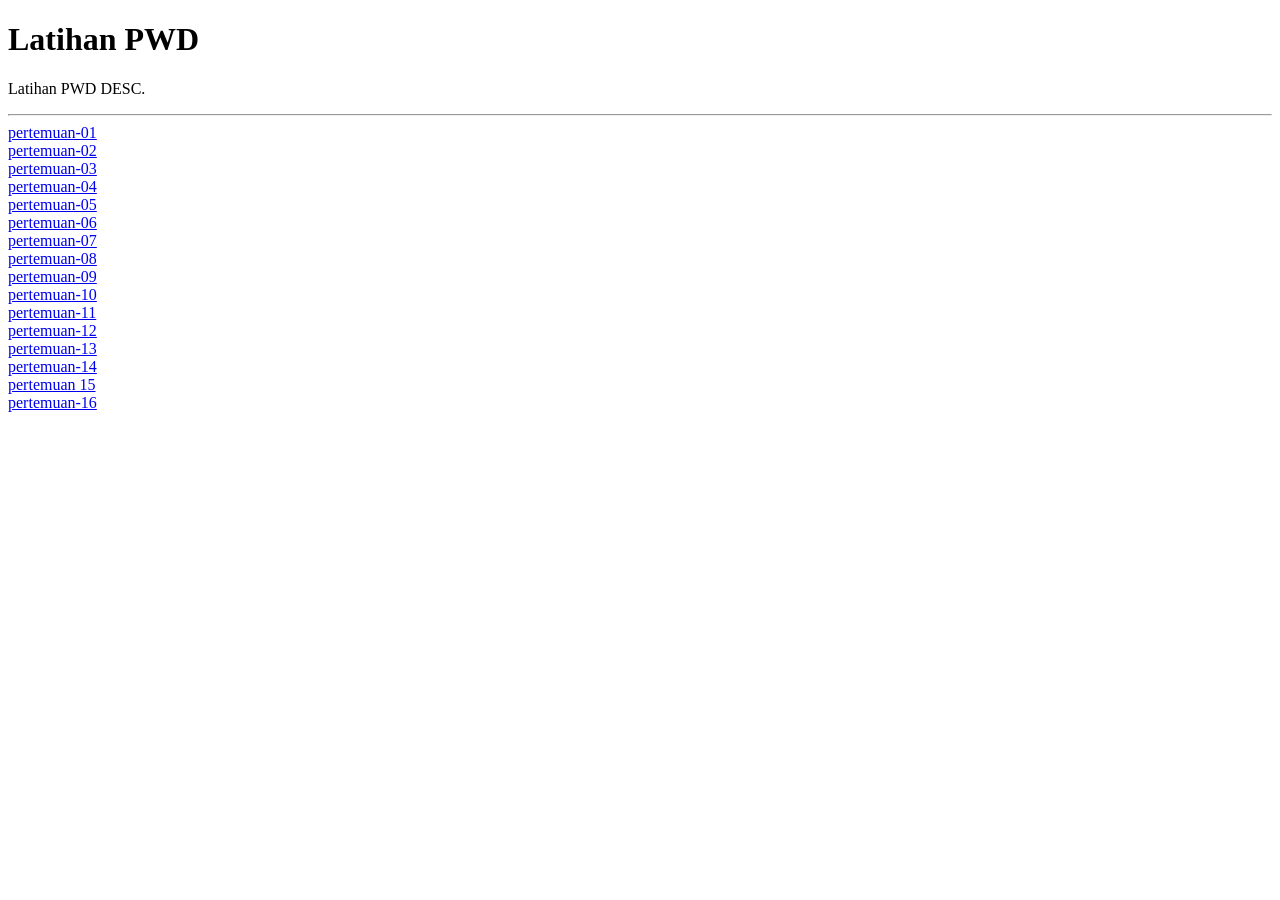
<file: index.html>
<!DOCTYPE html>
<html>
<head><title>Latihan PWD</title></head>
<body>
<h1>Latihan PWD</h1>
<p>Latihan PWD DESC.</p>
<hr>
<a href="pertemuan-01/">pertemuan-01</a><br>
<a href="pertemuan-02/">pertemuan-02</a><br>
<a href="pertemuan-03/">pertemuan-03</a><br>
<a href="pertemuan-04/">pertemuan-04</a><br>
<a href="pertemuan-05/">pertemuan-05</a><br>
<a href="pertemuan-06/">pertemuan-06</a><br>
<a href="pertemuan-07/">pertemuan-07</a><br>
<a href="pertemuan-08/">pertemuan-08</a><br>
<a href="pertemuan-09/">pertemuan-09</a><br>
<a href="pertemuan-10/">pertemuan-10</a><br>
<a href="pertemuan-11/">pertemuan-11</a><br>
<a href="pertemuan-12/">pertemuan-12</a><br>
<a href="pertemuan-13/">pertemuan-13</a><br>
<a href="pertemuan-14/">pertemuan-14</a><br>
<a href="pertemuan-15/">pertemuan 15</a><br>
<a href="pertemuan-16/">pertemuan-16</a><br>
</body>
</html>
</file>
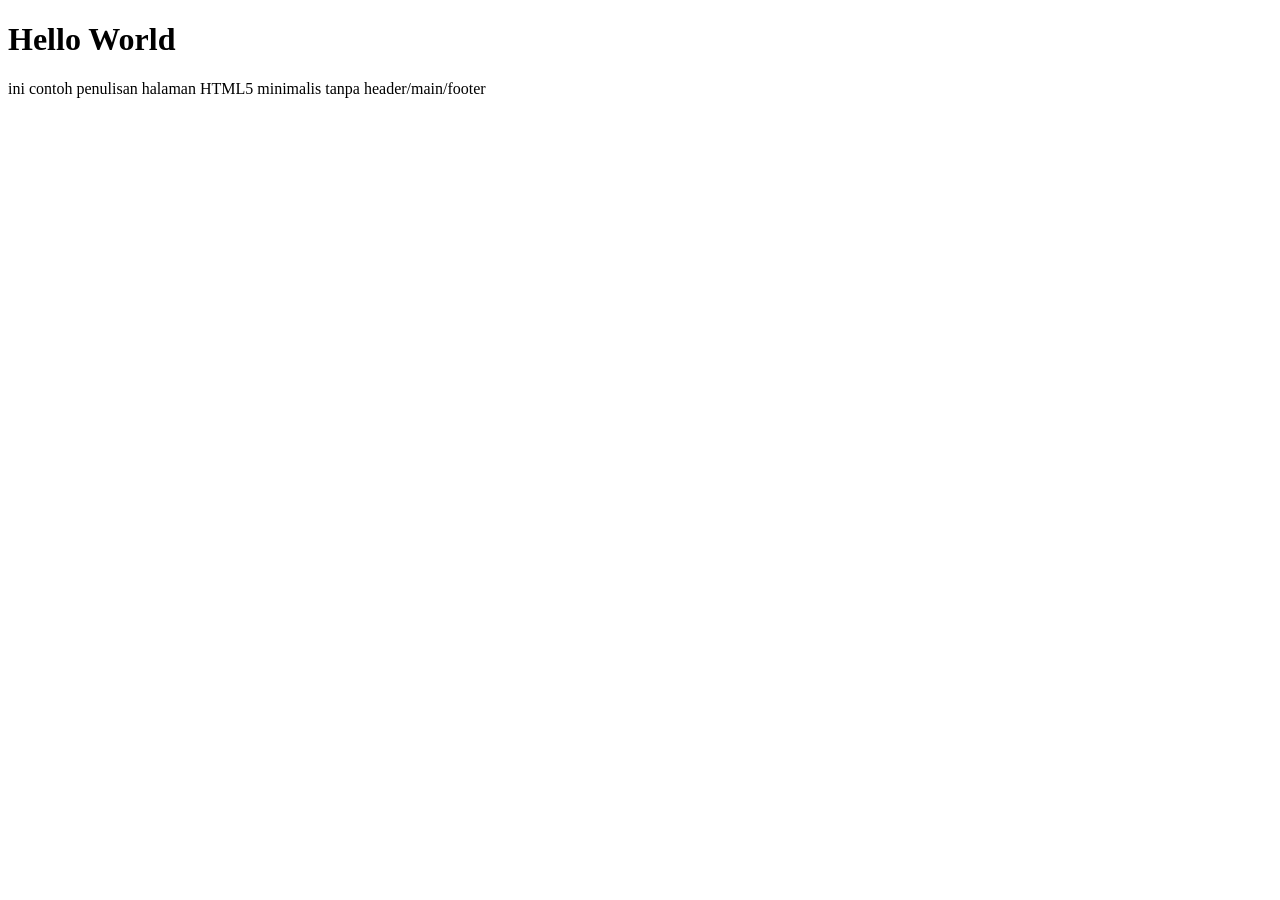
<file: pertemuan-01/index.html>
<!DOCTYPE html>
<html lang="id">
<head>
    <meta charset="UTF-8">
    <title>Dasar HTML5</title>
</head>
<body>
    <h1>Hello World</h1>
    <p>ini contoh penulisan halaman HTML5 minimalis tanpa header/main/footer</p>

</body>
</html>
</file>
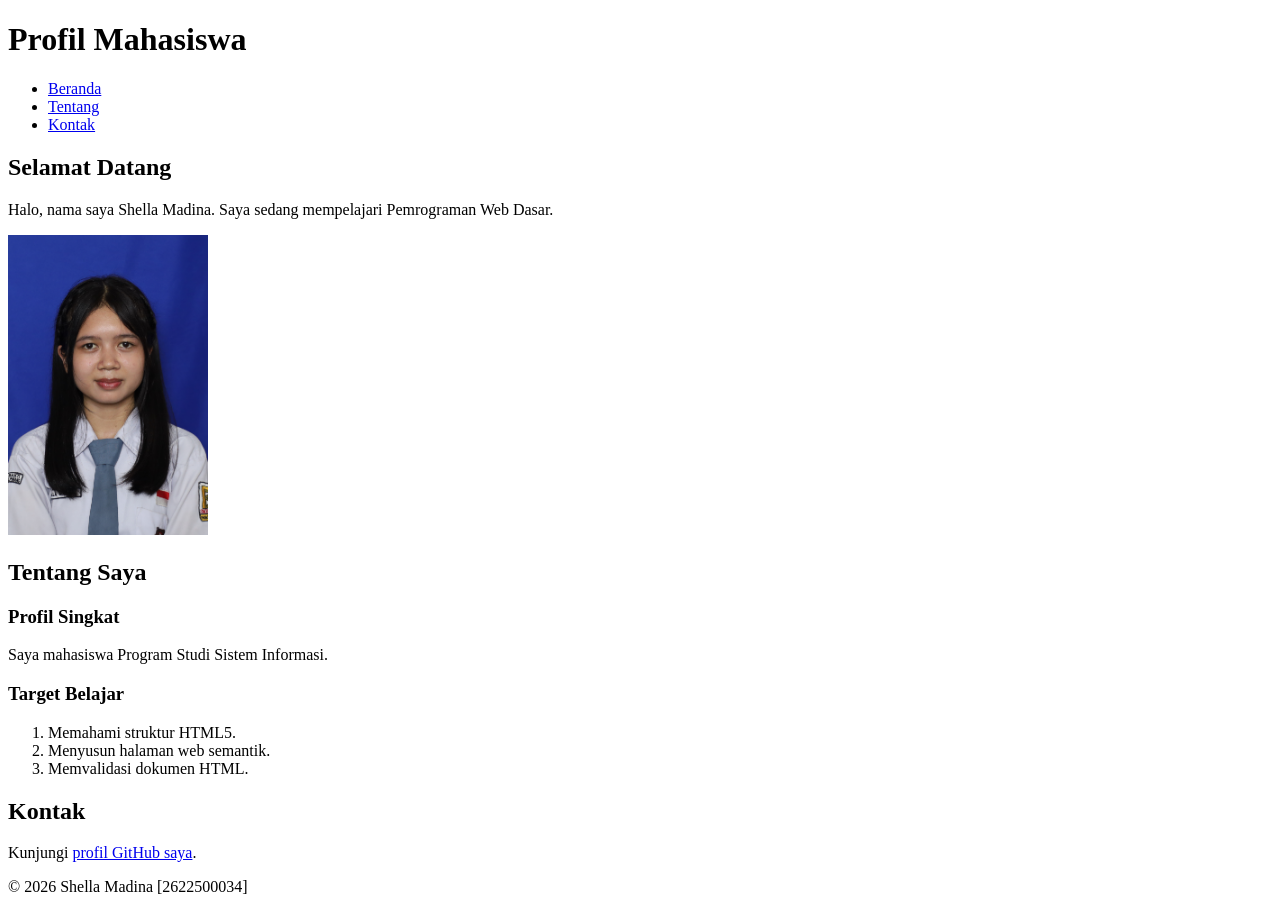
<file: pertemuan-02/index.html>
<!DOCTYPE html>
<html lang="id">
<head>
  <meta charset="UTF-8">
  <meta name="viewport" content="width=device-width, initial-scale=1.0">
  <title>Profil Mahasiswa</title>
</head>
<body>
  <header>
    <h1>Profil Mahasiswa</h1>
    <nav>
      <ul>
        <li><a href="#home">Beranda</a></li>
        <li><a href="#about">Tentang</a></li>
        <li><a href="#contact">Kontak</a></li>
      </ul>
    </nav>
  </header>

  <main>
    <section id="home">
      <h2>Selamat Datang</h2>
      <p>Halo, nama saya Shella Madina. Saya sedang mempelajari Pemrograman Web Dasar.</p>
      <img src="../fotoi.jpg" alt="Foto profil Nama Mahasiswa" width="200">
    </section>

    <section id="about">
      <h2>Tentang Saya</h2>
      <article>
        <h3>Profil Singkat</h3>
        <p>Saya mahasiswa Program Studi Sistem Informasi.</p>

        <h3>Target Belajar</h3>
         <ol>
          <li>Memahami struktur HTML5.</li>
          <li>Menyusun halaman web semantik.</li>
          <li>Memvalidasi dokumen HTML.</li>
        </ol>
      </article>
    </section>

    <section id="contact">
      <h2>Kontak</h2>
      <p>Kunjungi <a href="https://github.com/username">profil GitHub saya</a>.</p>
    </section>
  </main>

  <footer>
    <p>&copy; 2026 Shella Madina [2622500034]</p>
  </footer>
</body>
</html>
</file>
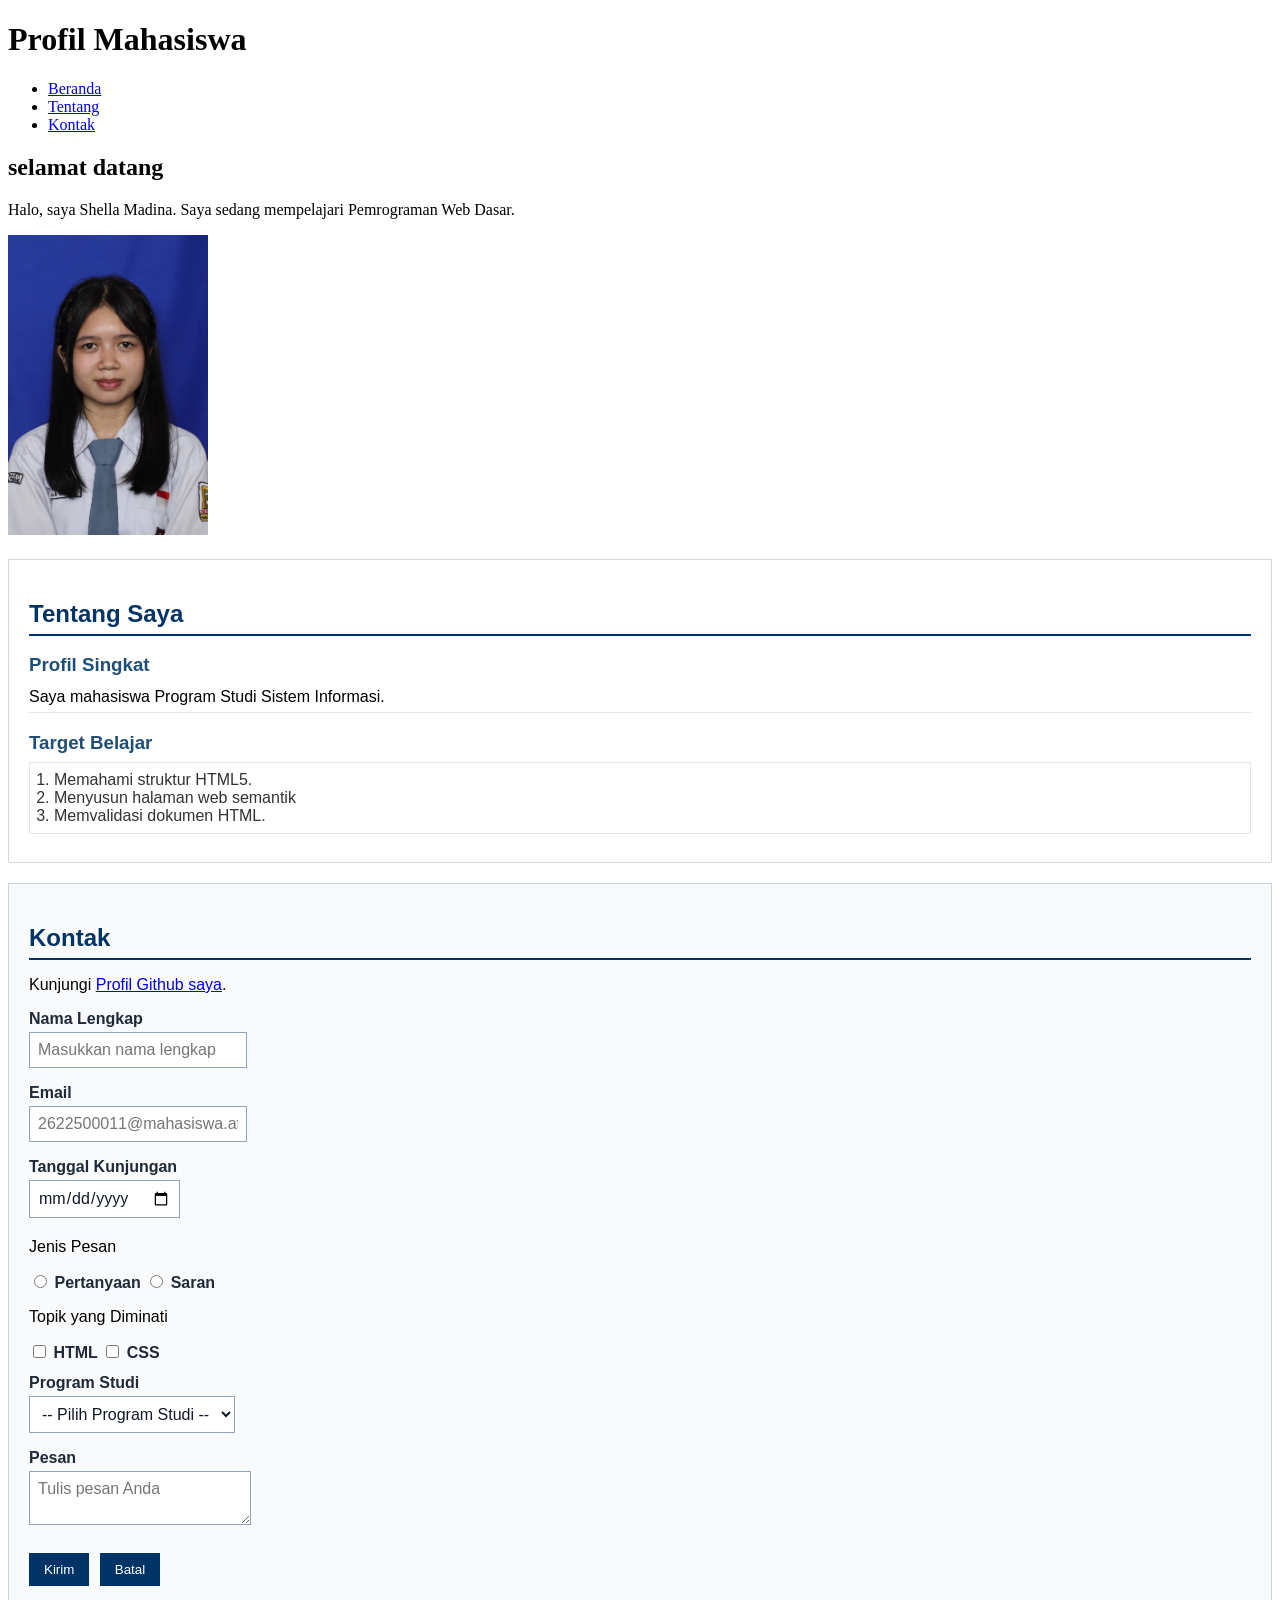
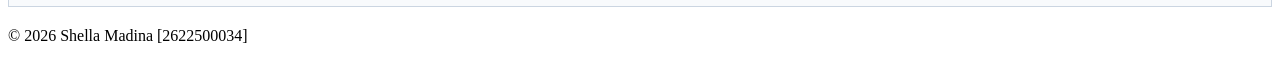
<file: pertemuan-03/index.html>
<!DOCTYPE html>
<html lang="en">
<head>
    <meta charset="UTF-8">
    <meta name="viewport" content="width=device-width, initial-scale=1.0">
    <title>Profil Saya</title>
    <style>
        #about {
            background-color: #ffffff;
            border: 1px solid #d0d7de;
            padding: 20px;
            margin: 20px 0;
            font-family: Arial, sans-serif;
        }

        #about h2 {
            color: #003366;
            border-bottom: 2px solid #003366;
            padding-bottom: 6px;
            margin-bottom: 16px;
        }

        #about h3 {
            color: #1f4e78;
            margin-bottom: 6px;
        }

        #about p {
            margin: 6px 0;
            padding: 6px 0;
            border-bottom: 1px solid #e6e6e6;
        }

        #about ol {
            color: #333333;
            margin: 8px 0;
            padding: 8px 24px;
            border: 1px solid #e6e6e6;
        }

        #contact {
            background-color: #f8fafc;
            border: 1px solid #cbd5e1;
            padding: 20px;
            margin: 20px 0;
            font-family: Arial, sans-serif;
        }

        #contact h2 {
            color: #003366;
            border-bottom: 2px solid #003366;
            padding-bottom: 6px;
            margin-bottom: 16px;
        }

        .form-group {
            margin: 12px 0;
        }

        #contact label {
            color: #1f2937;
            font-weight: bold;
        }

        .input-form {
            background-color: #ffffff;
            color: #111827;
            font-family: Arial, sans-serif;
            font-size: 16px;
            padding: 8px;
            margin: 4px 0;
            border: 1px solid #94a3b8;
        }

        #contact button {
            background-color: #003366;
            color: #ffffff;
            font-weigth: bold;
            padding: 8px 14px;
            margin: 8px 6px 0 0;
            border: 1px solid #003366;
        }
    </style>
</head>
<body>
    <header>
        <h1>Profil Mahasiswa</h1>
        <nav>
            <ul>
                <li><a href="#home">Beranda</a></li>
                <li><a href="#about">Tentang</a></li>
                <li><a href="#Contact">Kontak</a></li>
            </ul>
        </nav>
    </header>

    <main>
        <section id="home">
            <h2>selamat datang</h2>
            <p>Halo, saya Shella Madina. Saya sedang mempelajari Pemrograman Web Dasar.</p>
            <img src="../fotoi.jpg" alt="Foto Profil Shella Madina" width="200">
        </section>

        <section id="about">
            <h2>Tentang Saya</h2>
            <article>
                <h3>Profil Singkat</h3>
                <p>Saya mahasiswa Program Studi Sistem Informasi.</p>

                <h3>Target Belajar</h3>
                <ol>
                    <li>Memahami struktur HTML5.</li>
                    <li>Menyusun halaman web semantik</li>
                    <li>Memvalidasi dokumen HTML.</li>
                </ol>
            </article>
        </section>

        <section id="contact">
            <h2>Kontak</h2>
            <p>Kunjungi <a href="https://github.com/2622500011/2622500011-PWD-SI1A-2627G/">Profil Github saya</a>.</p>

            <form action="index.html" method="get">
                <div class="form-group">
                    <label for="nama">Nama Lengkap</label><br />
                    <input
                        class="input-form"
                        type="text"
                        id="nama"
                        name="nama"
                        placeholder="Masukkan nama lengkap"
                        minlength="3"
                        maxlength="50"
                        required 
                    />
                </div>

                <div class="form-group">
                    <label for="email">Email</label><br />
                    <input class="input-form" type="email" id="email" name="email" placeholder="2622500011@mahasiswa.atmaluhur.ac.id" required />
                </div>

                <div class="form-group">
                    <label for="tanggal">Tanggal Kunjungan</label><br />
                    <input class="input-form" type="date" id="tanggal" name="tanggal" required />
                </div>

                <div class="form-group">
                    <p>Jenis Pesan</p>
                    <input type="radio" id="pertanyaan" name="jenis_pesan" value="pertanyaan" required />
                    <label for="pertanyaan">Pertanyaan</label>
                    <input type="radio" id="saran" name="jenis_pesan" value="saran"  />
                    <label for="saran">Saran</label>
                 </div>

                 <div class="form-group">
                     <p>Topik yang Diminati</p>
                     <input type="checkbox" id="minat-html" name="minat" value="HTML" />
                     <label for="minat-html">HTML</label>
                     <input type="checkbox" id="minat-css" name="minat" value="CSS" />
                     <label for="minat-css">CSS</label>
                </div>

                <div class="form-group">
                    <label for="prodi">Program Studi</label><br />
                    <select class="input-form" id="prodi" name="prodi" required>
                        <option value="">-- Pilih Program Studi --</option>
                        <option value="sistem-informasi">Sistem Informasi</option>
                        <option value="teknik-informatika">Teknik Informatika</option>
                    </select>
                </div>

                <div class="form-group">
                    <label for="pesan">Pesan</label><br />
                    <textarea
                        class="input-form"
                        id="pesan"
                        name="pesan"
                        maxlength="300"
                        placeholder="Tulis pesan Anda"
                        required
                    ></textarea>
                </div>

                <button type="submit">Kirim</button>
                <button type="reset">Batal</button>
            </form>
        </section>
    </main>

    <footer>
        <p>&copy; 2026 Shella Madina [2622500034]</p>
    </footer>
</body>
</html>
</file>
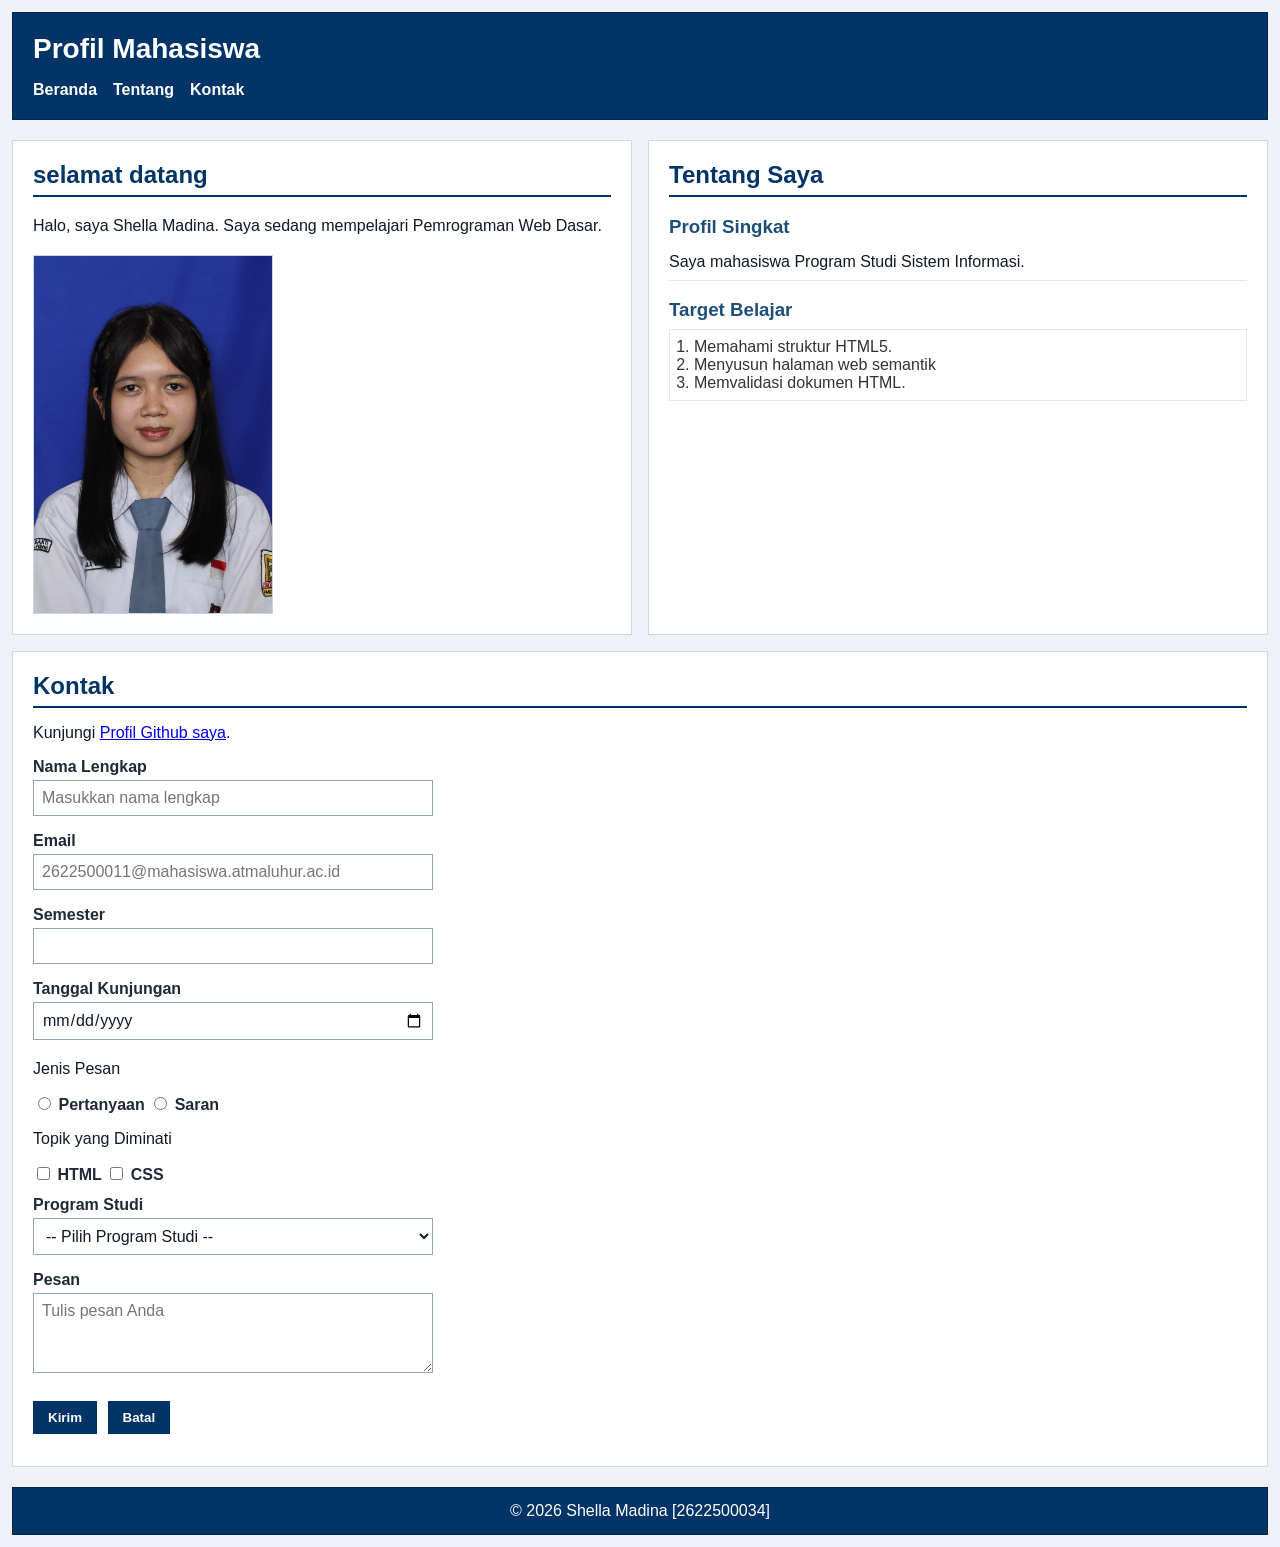
<file: pertemuan-04/index.html>
<!DOCTYPE html>
<html lang="id">
<head>
    <meta charset="UTF-8">
    <meta name="viewport" content="width=device-width, initial-scale=1.0">
    <title>Profil Saya</title>
    <link rel="stylesheet" href="style.css">
</head>
<body>
    <header>
        <h1>Profil Mahasiswa</h1>
        <nav>
            <ul>
                <li><a href="#home">Beranda</a></li>
                <li><a href="#about">Tentang</a></li>
                <li><a href="#Contact">Kontak</a></li>
            </ul>
        </nav>
    </header>

    <main>
        <section id="home">
            <h2>selamat datang</h2>
            <p>Halo, saya Shella Madina. Saya sedang mempelajari Pemrograman Web Dasar.</p>
            <img src="../fotoi.jpg" alt="Foto Profil Shella Madina" width="200">
        </section>

        <section id="about">
            <h2>Tentang Saya</h2>
            <article>
                <h3>Profil Singkat</h3>
                <p>Saya mahasiswa Program Studi Sistem Informasi.</p>

                <h3>Target Belajar</h3>
                <ol>
                    <li>Memahami struktur HTML5.</li>
                    <li>Menyusun halaman web semantik</li>
                    <li>Memvalidasi dokumen HTML.</li>
                </ol>
            </article>
        </section>

        <section id="contact">
            <h2>Kontak</h2>
            <p>Kunjungi <a href="https://github.com/2622500034/2622500034-PWD-SI1A-2026-2027">Profil Github saya</a>.</p>

            <form action="index.html" method="get">
                <div class="form-group">
                    <label for="nama">Nama Lengkap</label><br />
                    <input
                        class="input-form"
                        type="text"
                        id="nama"
                        name="nama"
                        placeholder="Masukkan nama lengkap"
                        minlength="3"
                        maxlength="50"
                        required 
                    />
                </div>

                <div class="form-group">
                    <label for="email">Email</label><br />
                    <input class="input-form" type="email" id="email" name="email" placeholder="2622500011@mahasiswa.atmaluhur.ac.id" required />
                </div>

                <div class="form-group">
                    <label for="semester">Semester</label><br />
                    <input class="input-form" type="number" id="semester" name="semester" min="1" max="14" required
                    />

                <div class="form-group">
                    <label for="tanggal">Tanggal Kunjungan</label><br />
                    <input class="input-form" type="date" id="tanggal" name="tanggal" required />
                </div>

                <div class="form-group">
                    <p>Jenis Pesan</p>
                    <input type="radio" id="pertanyaan" name="jenis_pesan" value="pertanyaan" required />
                    <label for="pertanyaan">Pertanyaan</label>
                    <input type="radio" id="saran" name="jenis_pesan" value="saran"  />
                    <label for="saran">Saran</label>
                 </div>

                 <div class="form-group">
                     <p>Topik yang Diminati</p>
                     <input type="checkbox" id="minat-html" name="minat" value="HTML" />
                     <label for="minat-html">HTML</label>
                     <input type="checkbox" id="minat-css" name="minat" value="CSS" />
                     <label for="minat-css">CSS</label>
                </div>

                <div class="form-group">
                    <label for="prodi">Program Studi</label><br />
                    <select class="input-form" id="prodi" name="prodi" required>
                        <option value="">-- Pilih Program Studi --</option>
                        <option value="sistem-informasi">Sistem Informasi</option>
                        <option value="teknik-informatika">Teknik Informatika</option>
                    </select>
                </div>

                <div class="form-group">
                    <label for="pesan">Pesan</label><br />
                    <textarea
                        class="input-form"
                        id="pesan"
                        name="pesan"
                        maxlength="300"
                        placeholder="Tulis pesan Anda"
                        required
                    ></textarea>
                </div>

                <button type="submit">Kirim</button>
                <button type="reset">Batal</button>
            </form>
        </section>
    </main>

    <footer>
        <p>&copy; 2026 Shella Madina [2622500034]</p>
    </footer>
</body>
</html>
</file>
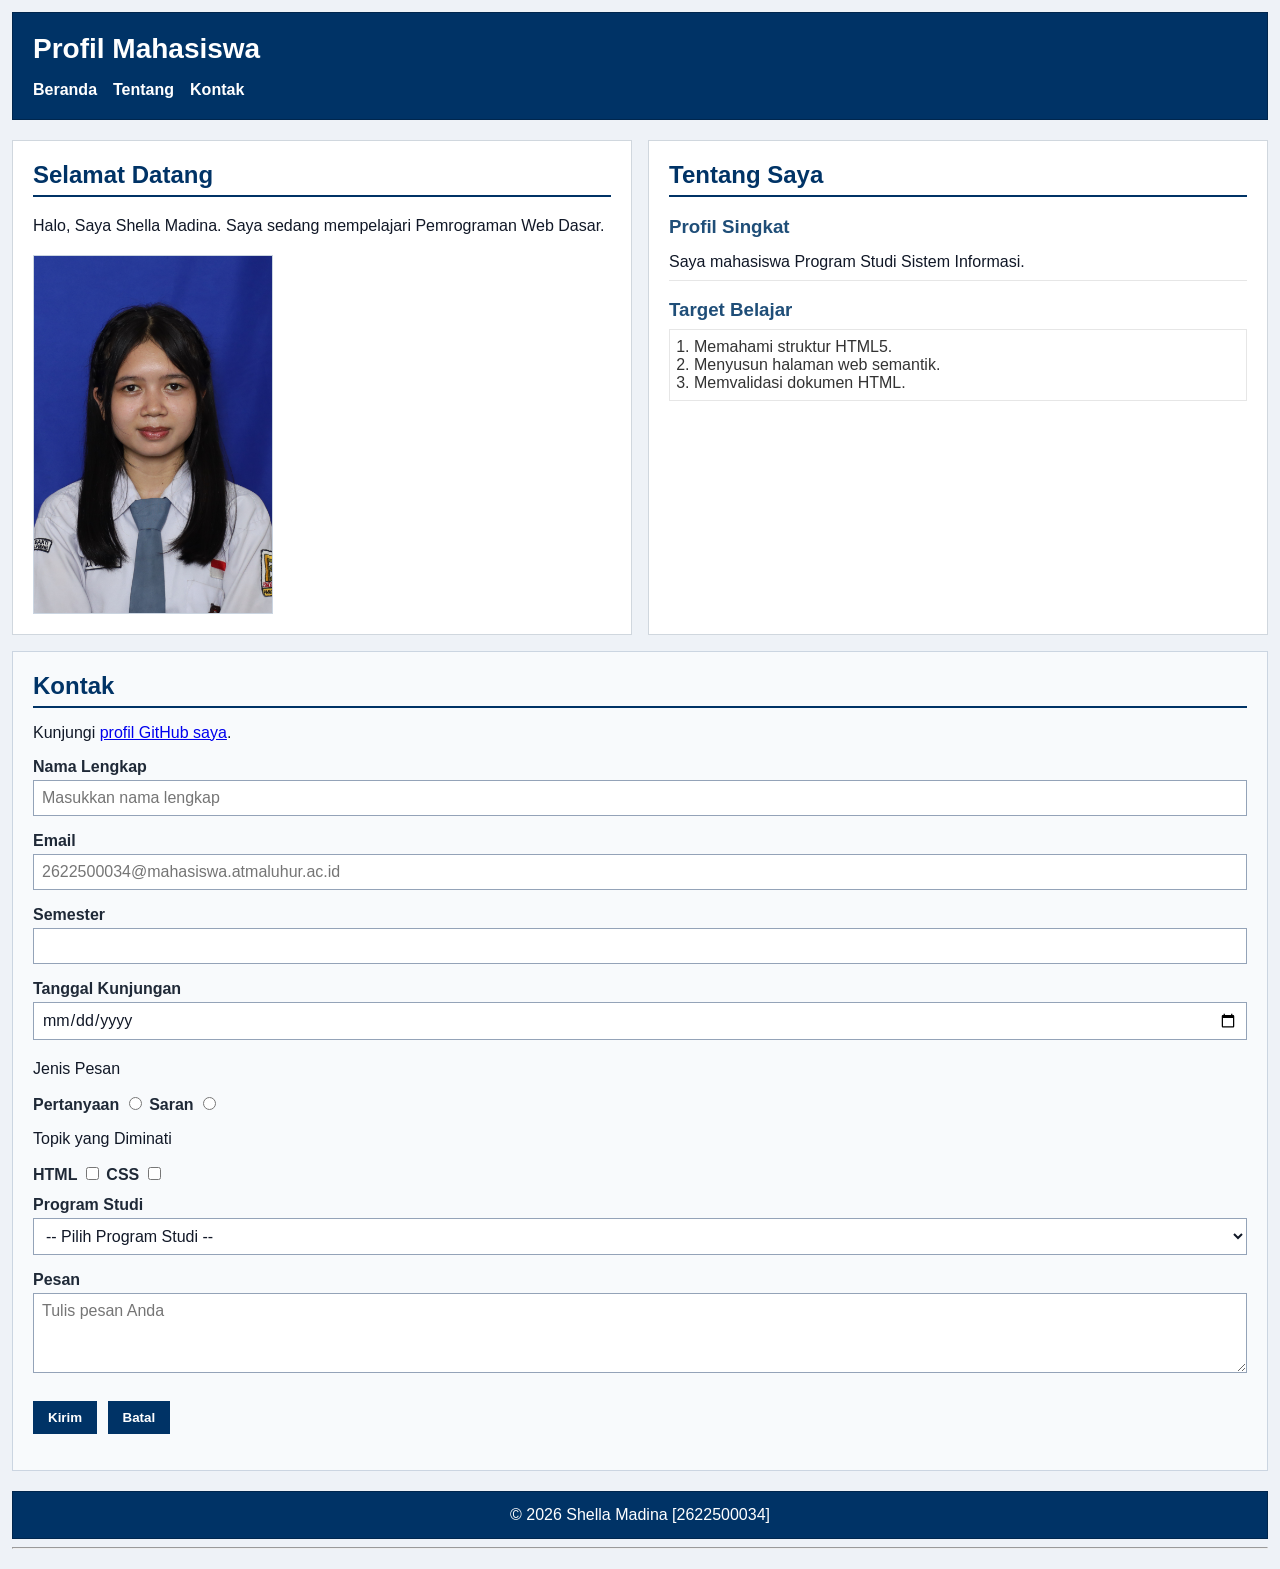
<file: pertemuan-05/index.html>
﻿<!doctype html>
<html lang="en">
  <head>
    <meta charset="UTF-8" />
    <meta name="viewport" content="width=device-width, initial-scale=1.0" />
    <title>Profil Mahasiswa</title>
    <link rel="stylesheet" href="style.css" />
  </head>
  
  <body>
    <header>
      <div class="header-top">
      <h1>Profil Mahasiswa</h1>

      <button
      class="nav-toggle"
      id="navToggle"
      type="button"
      aria-label="Buka navigasi"
      aria-controls="navMenu"
      aria-expanded="false"
      >
        &#9776;
      </button>
     </div>

      <nav>
        <ul id="navMenu">
        <li><a href="#home">Beranda</a></li>
        <li><a href="#about">Tentang</a></li>
        <li><a href="#contact">Kontak</a></li>
      </ul>
    </nav>
  </header>

  <main>
    <section id="home">
      <h2>Selamat Datang</h2>
      <p>Halo, Saya Shella Madina. Saya sedang mempelajari Pemrograman Web Dasar.</p>
      <img src="img/fotoi.jpg" alt="Foto profil Nama Mahasiswa" width="200" />
    </section>

    <section id="about">
      <h2>Tentang Saya</h2>
      <article>
        <h3>Profil Singkat</h3>
        <p>Saya mahasiswa Program Studi Sistem Informasi.</p>

        <h3>Target Belajar</h3>
        <ol>
          <li>Memahami struktur HTML5.</li>
          <li>Menyusun halaman web semantik.</li>
          <li>Memvalidasi dokumen HTML.</li>
        </ol>
      </article>
    </section>
<section id="contact">
        <h2>Kontak</h2>
        <p>Kunjungi <a href="https://github.com/2622500034">profil GitHub saya</a>.</p>

        <form id="contactForm" action="index.html" method="get" novalidate>
          <div class="form-group">
            <label for="nama">Nama Lengkap</label><br />
            <input class="input-form" type="text" id="nama" name="nama" placeholder="Masukkan nama lengkap" minlength="3" maxlength="50" required />
          </div>

          <div class="form-group">
            <label for="email">Email</label><br />
            <input class="input-form" type="email" id="email" name="email" placeholder="2622500034@mahasiswa.atmaluhur.ac.id" required />
          </div>

          <div class="form-group">
            <label for="semester">Semester</label><br />
            <input class="input-form" type="number" id="semester" name="semester" min="1" max="14" required />
          </div>

          <div class="form-group">
            <label for="tanggal">Tanggal Kunjungan</label><br />
            <input class="input-form" type="date" id="tanggal" name="tanggal" required />
          </div>

          <div class="form-group">
            <p>Jenis Pesan</p>
            <label for="pertanyaan">Pertanyaan</label>
            <input type="radio" id="pertanyaan" name="jenis_pesan" value="pertanyaan" required />
            <label for="saran">Saran</label>
            <input type="radio" id="saran" name="jenis_pesan" value="saran" />
          </div>

          <div class="form-group">
            <p>Topik yang Diminati</p>
            <label for="minat-html">HTML</label>
            <input type="checkbox" id="minat-html" name="minat" value="HTML" />
            <label for="minat-css">CSS</label>
            <input type="checkbox" id="minat-css" name="minat" value="CSS" />
          </div>

          <div class="form-group">
           <label for="prodi">Program Studi</label><br />
           <select class="input-form" id="prodi" name="prodi" required>
            <option value="">-- Pilih Program Studi --</option>
            <option value="SI">Sistem Informasi</option>
            <option value="TI">Teknik Informatika</option>
            <option value="BD">Bisnis Digital</option>
           </select>
          </div>

          <div class="form-group">
            <label for="pesan">Pesan</label><br />
            <textarea class="input-form" id="pesan" name="pesan" maxlength="300" placeholder="Tulis pesan Anda" required></textarea>
          </div>

          <button type="submit">Kirim</button>
          <button type="reset">Batal</button>
          <p id="formFeedback"></p>
        </form>
      </section>
    </main>

    <footer>
      <p>&copy; 2026 Shella Madina [2622500034] </p>
    </footer>
    <hr>
    <script src="script.js"></script>
   </body>
 </html>
</file>
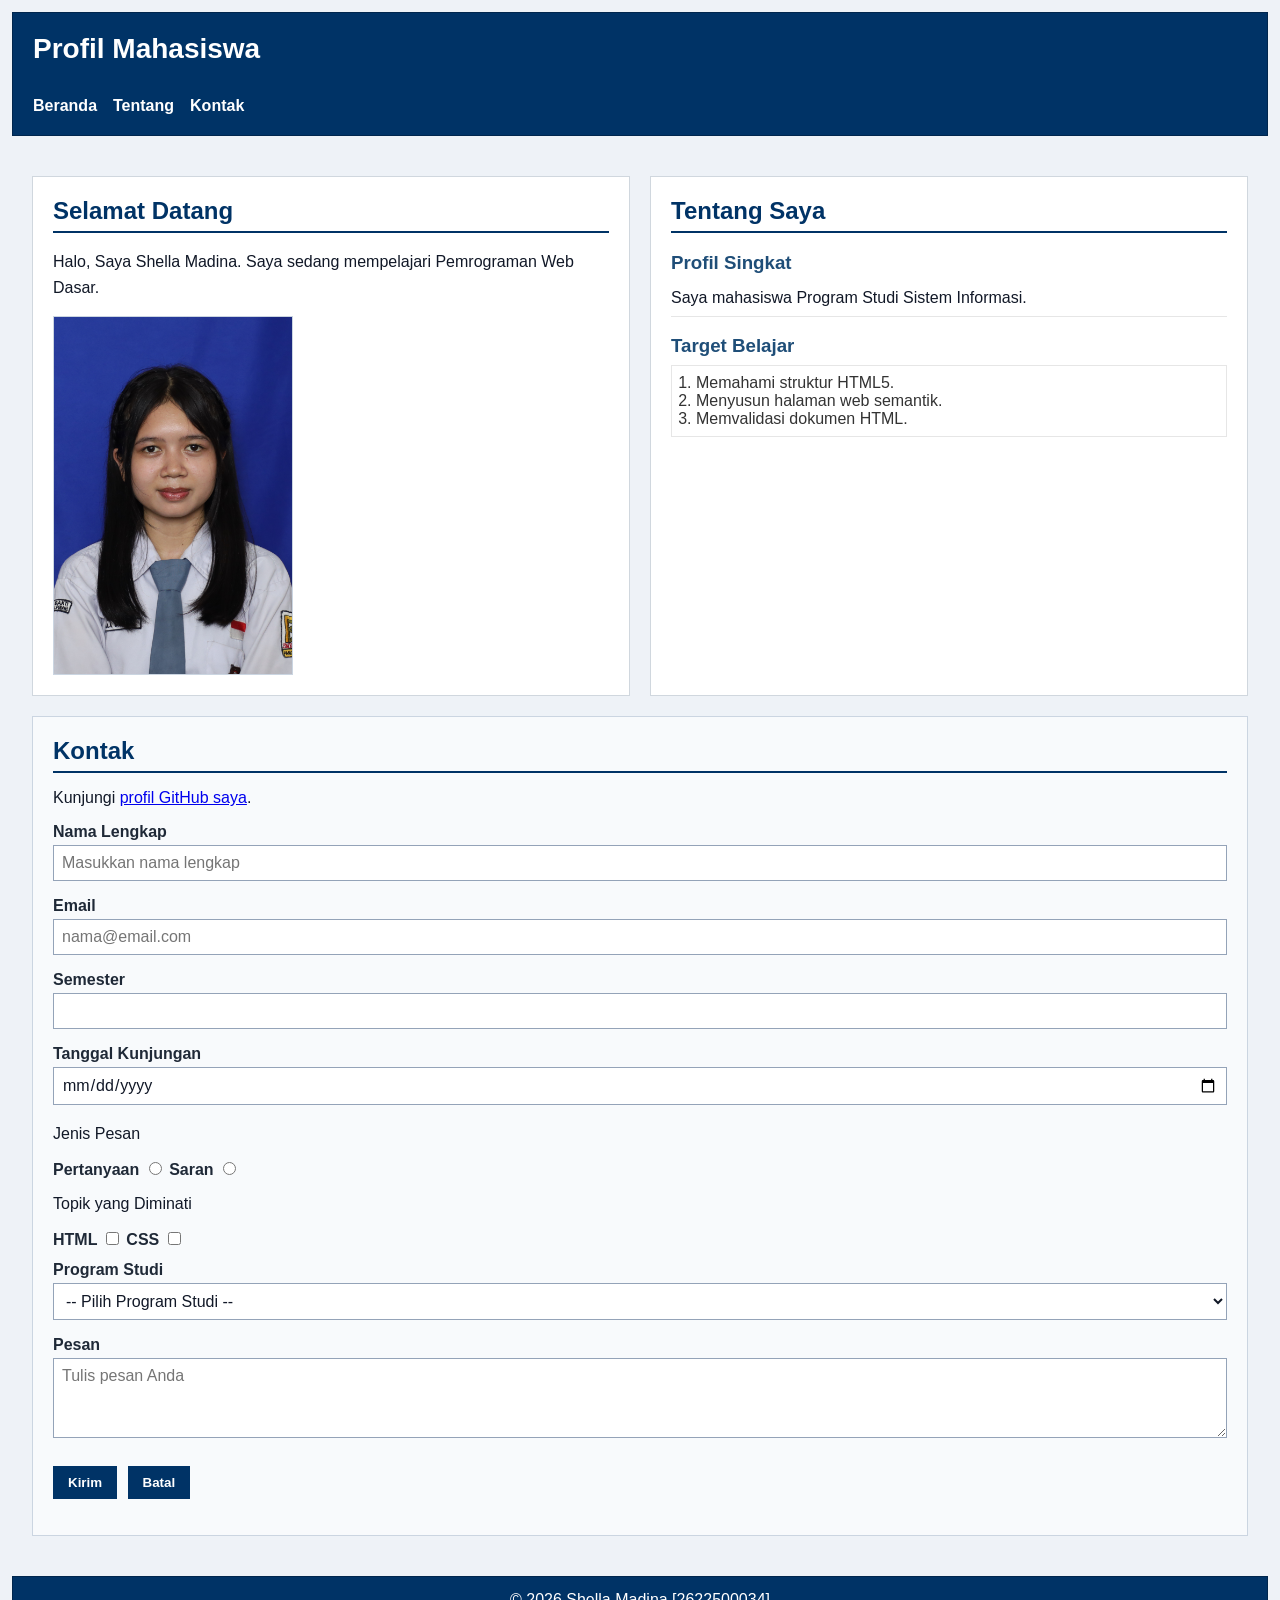
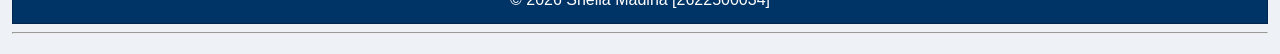
<file: pertemuan-06/index.html>
<!doctype html>
<html lang="id">
  <head>
    <meta charset="UTF-8" />
    <meta name="viewport" content="width=device-width, initial-scale=1.0" />
    <title>Profil Mahasiswa</title>
    <link rel="stylesheet" href="style.css" />
  </head>
  
  <body>
    <header>
      <div class="header-top">
      <h1>Profil Mahasiswa</h1>

      <button
      class="nav-toggle"
      id="navToggle"
      type="button"
      aria-label="Buka navigasi"
      aria-controls="navMenu"
      aria-expanded="false"
      >
        &#9776;
      </button>
     </div>

      <nav>
        <ul id="navMenu">
        <li><a href="#home">Beranda</a></li>
        <li><a href="#about">Tentang</a></li>
        <li><a href="#contact">Kontak</a></li>
      </ul>
    </nav>
  </header>

  <main>
    <section id="home">
      <h2>Selamat Datang</h2>
      <p>Halo, Saya Shella Madina. Saya sedang mempelajari Pemrograman Web Dasar.</p>
      <img src="img/fotoi.jpg" alt="Foto profil Nama Mahasiswa" width="200" />
    </section>

    <section id="about">
      <h2>Tentang Saya</h2>
      <article>
        <h3>Profil Singkat</h3>
        <p>Saya mahasiswa Program Studi Sistem Informasi.</p>

        <h3>Target Belajar</h3>
        <ol>
          <li>Memahami struktur HTML5.</li>
          <li>Menyusun halaman web semantik.</li>
          <li>Memvalidasi dokumen HTML.</li>
        </ol>
      </article>
    </section>
<section id="contact">
        <h2>Kontak</h2>
        <p>Kunjungi <a href="https://github.com/2622500034">profil GitHub saya</a>.</p>

        <form id="contactForm" action="index.html" method="get" novalidate>
          <div class="form-group">
            <label for="nama">Nama Lengkap</label><br />
            <input class="input-form" type="text" id="nama" name="nama" placeholder="Masukkan nama lengkap" minlength="3" maxlength="50" required />
          </div>

          <div class="form-group">
            <label for="email">Email</label><br />
            <input class="input-form" type="email" id="email" name="email" placeholder="nama@email.com" required />
          </div>

          <div class="form-group">
            <label for="semester">Semester</label><br />
            <input class="input-form" type="number" id="semester" name="semester" min="1" max="14" required />
          </div>

          <div class="form-group">
            <label for="tanggal">Tanggal Kunjungan</label><br />
            <input class="input-form" type="date" id="tanggal" name="tanggal" required />
          </div>

          <div class="form-group">
            <p>Jenis Pesan</p>
            <label for="pertanyaan">Pertanyaan</label>
            <input type="radio" id="pertanyaan" name="jenis_pesan" value="pertanyaan" required />
            <label for="saran">Saran</label>
            <input type="radio" id="saran" name="jenis_pesan" value="saran" />
          </div>

          <div class="form-group">
            <p>Topik yang Diminati</p>
            <label for="minat-html">HTML</label>
            <input type="checkbox" id="minat-html" name="minat" value="HTML" />
            <label for="minat-css">CSS</label>
            <input type="checkbox" id="minat-css" name="minat" value="CSS" />
          </div>

          <div class="form-group">
           <label for="prodi">Program Studi</label><br />
           <select class="input-form" id="prodi" name="prodi" required>
            <option value="">-- Pilih Program Studi --</option>
            <option value="SI">Sistem Informasi</option>
            <option value="TI">Teknik Informatika</option>
            <option value="BD">Bisnis Digital</option>
           </select>
          </div>

          <div class="form-group">
            <label for="pesan">Pesan</label><br />
            <textarea class="input-form" id="pesan" name="pesan" maxlength="300" placeholder="Tulis pesan Anda" required></textarea>
          </div>

          <button type="submit">Kirim</button>
          <button type="reset">Batal</button>
          <p id="formFeedback"></p>
        </form>
      </section>
    </main>

    <footer>
      <p>&copy; 2026 Shella Madina [2622500034] </p>
    </footer>
    <hr>
    <script src="script.js"></script>
   </body>
 </html>
</file>
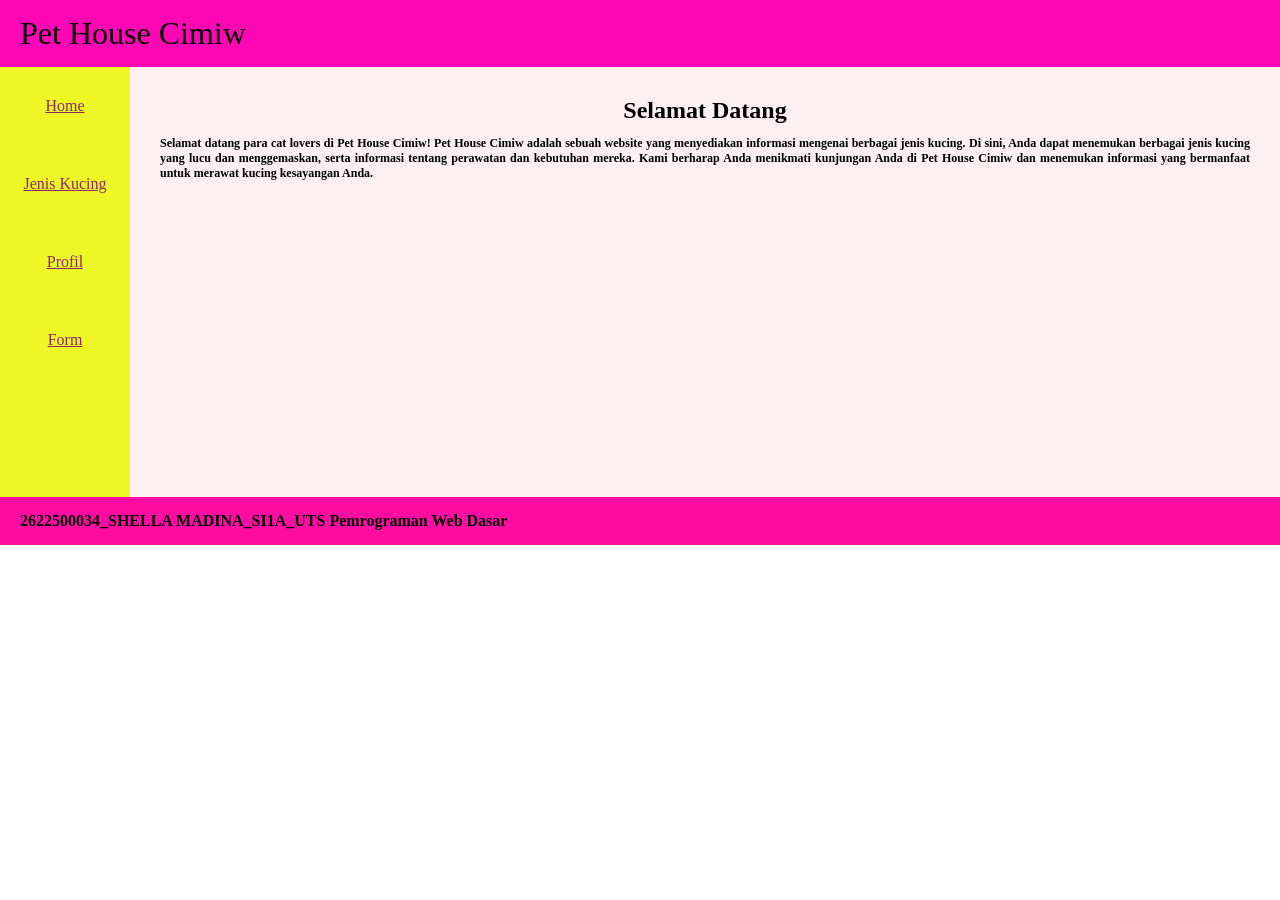
<file: pertemuan-08/index.html>
<!DOCTYPE html>
<html>
<head>
    <title>Home - Pet House Cimiw </title>
    <link rel="stylesheet" href="style.css">
</head>
<body>
    <div id="header">
        <h1>Pet House Cimiw</h1>
    </div>
    <div id="menu">
        <a href="index.html">Home</a>
        <a href="jenis.html">Jenis Kucing</a>
        <a href="profil.html">Profil</a>
        <a href="form.html">Form</a>
    </div>
    <div id="isi">
        <h2>Selamat Datang</h2>
        <p>
            Selamat datang para cat lovers di Pet House Cimiw!
            Pet House Cimiw adalah sebuah website yang menyediakan informasi mengenai berbagai jenis kucing. Di sini, Anda dapat menemukan berbagai jenis kucing yang lucu dan menggemaskan, serta informasi tentang perawatan dan kebutuhan mereka. Kami berharap Anda menikmati kunjungan Anda di Pet House Cimiw dan menemukan informasi yang bermanfaat untuk merawat kucing kesayangan Anda.
        </p>
    </div>
    <div id="footer">
        2622500034_SHELLA MADINA_SI1A_UTS Pemrograman Web Dasar
    </div>
    <script src="script.js"></script>
</body>
</html>
</file>
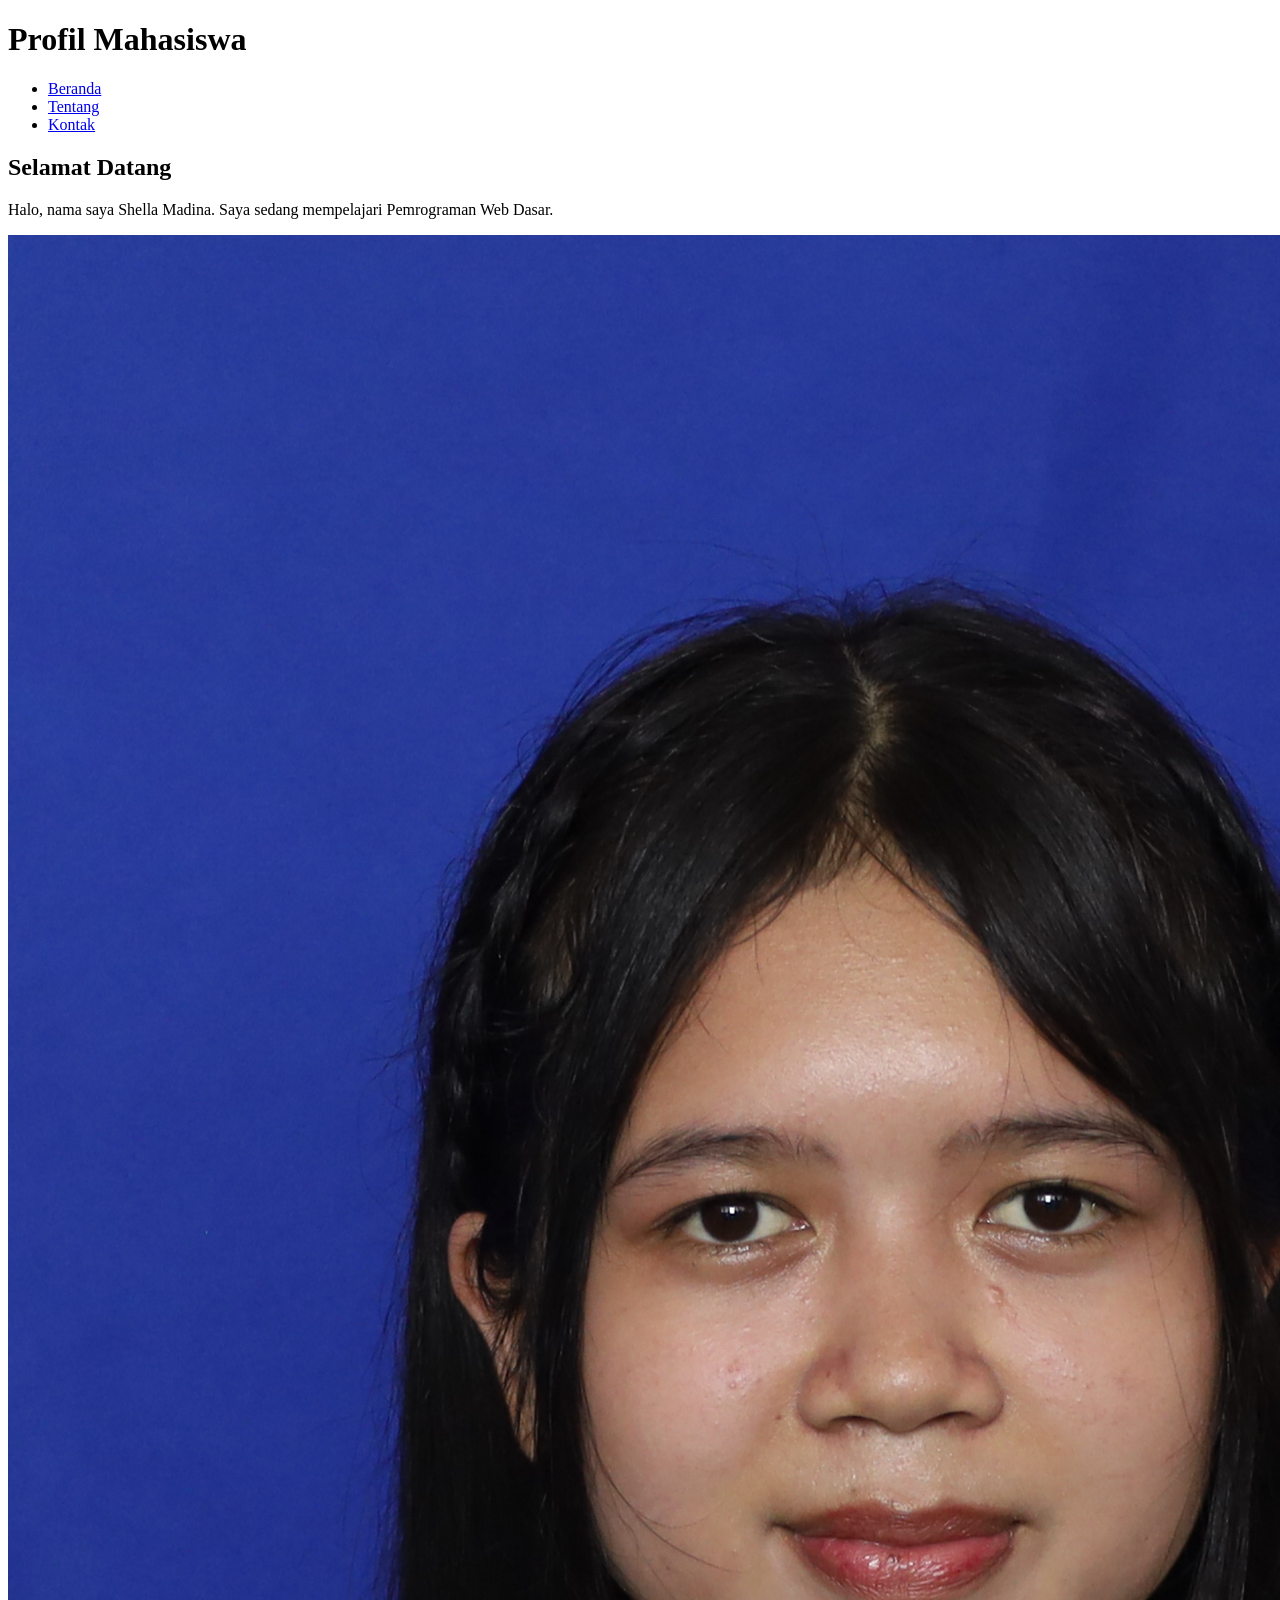
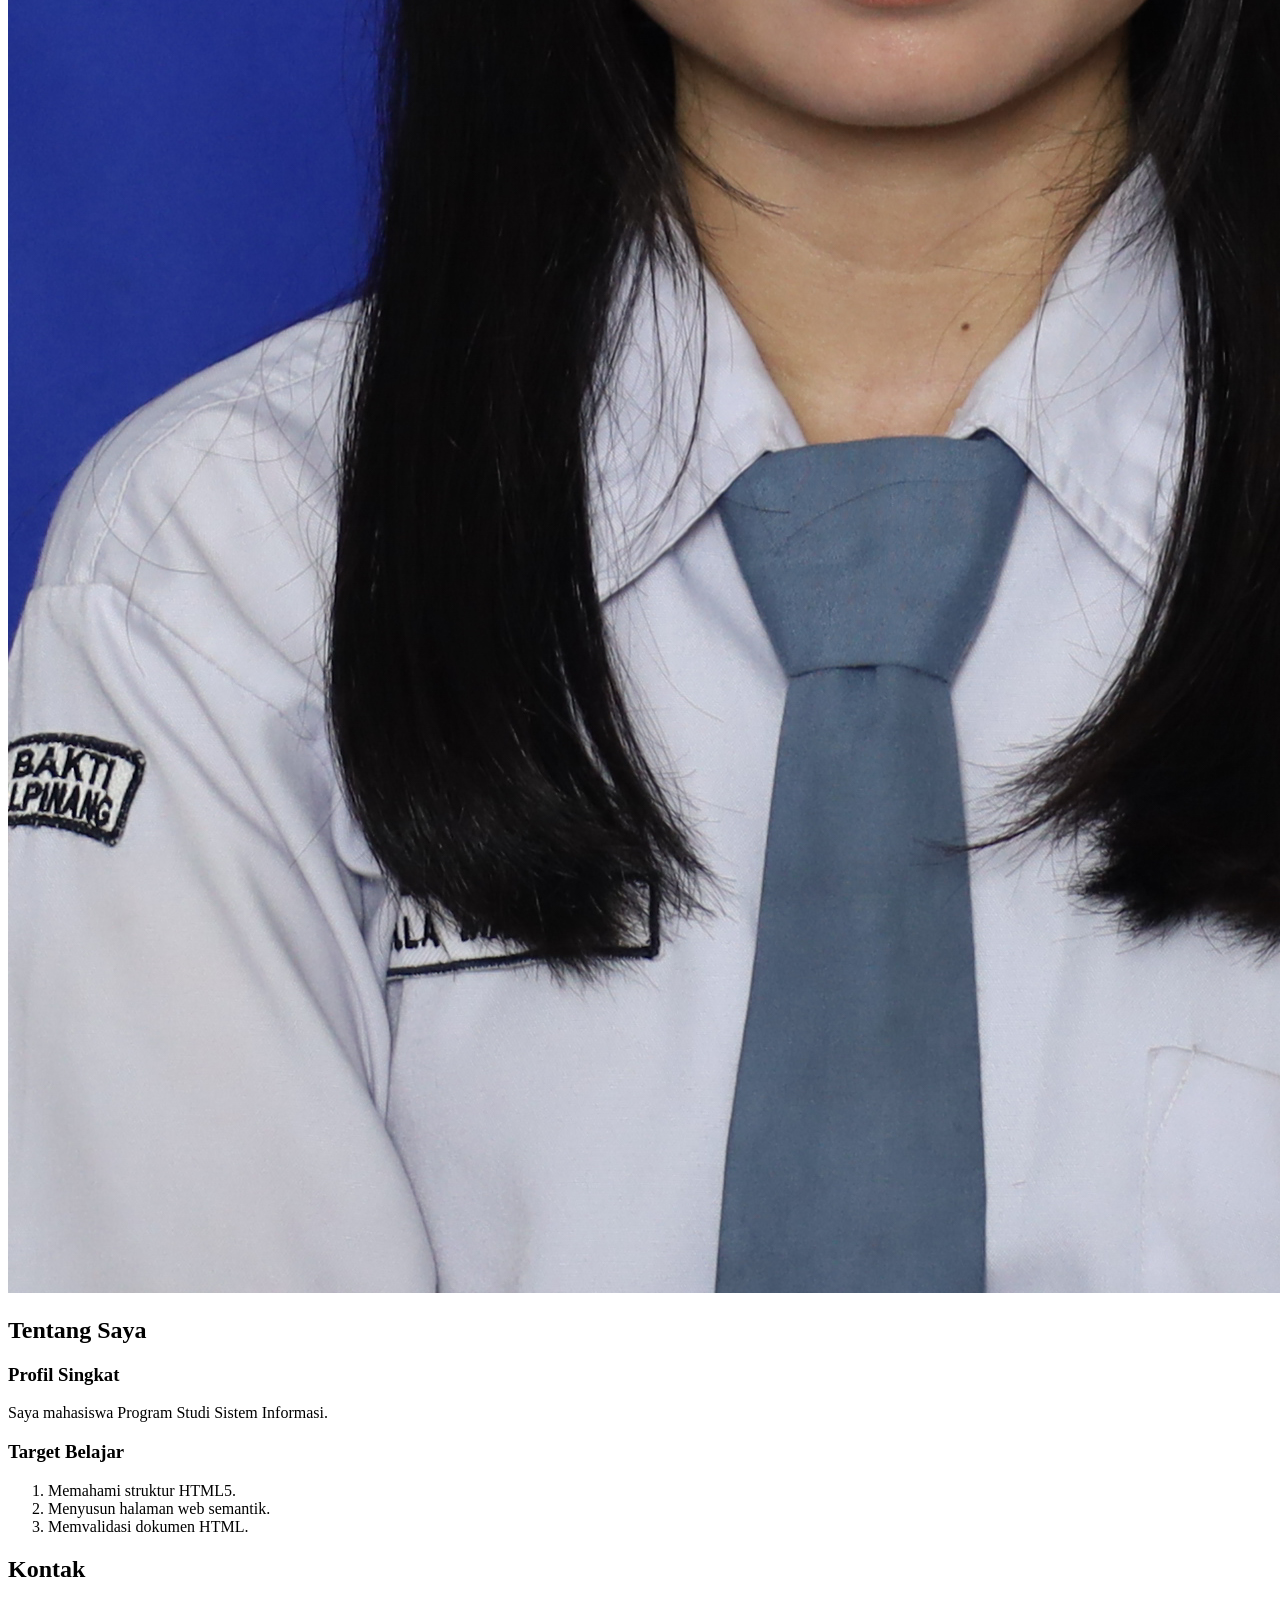
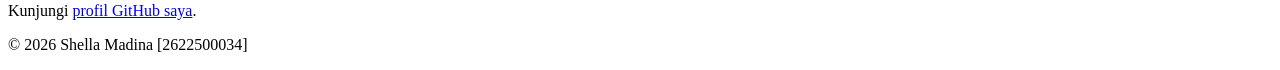
<file: pertemuan-02/latihan1.html>
<!DOCTYPE html>
<html lang="id">
<head>
  <meta charset="UTF-8">
  <meta name="viewport" content="width=device-width, initial-scale=1.0">
  <title>Profil Mahasiswa</title>
</head>
<body>
  <header>
    <h1>Profil Mahasiswa</h1>
    <nav>
      <ul>
        <li><a href="#home">Beranda</a></li>
        <li><a href="#about">Tentang</a></li>
        <li><a href="#contact">Kontak</a></li>
      </ul>
    </nav>
  </header>

  <main>
    <section id="home">
      <h2>Selamat Datang</h2>
      <p>Halo, nama saya Shella Madina. Saya sedang mempelajari Pemrograman Web Dasar.</p>
      <img src="img/fotoi.jpg" alt="Foto profil Nama Mahasiswa">
    </section>

    <section id="about">
      <h2>Tentang Saya</h2>
      <article>
        <h3>Profil Singkat</h3>
        <p>Saya mahasiswa Program Studi Sistem Informasi.</p>

        <h3>Target Belajar</h3>
         <ol>
          <li>Memahami struktur HTML5.</li>
          <li>Menyusun halaman web semantik.</li>
          <li>Memvalidasi dokumen HTML.</li>
        </ol>
      </article>
    </section>

    <section id="contact">
      <h2>Kontak</h2>
      <p>Kunjungi <a href="https://github.com/2622500034/2622500034-PWD-SI1A-2026-2027">profil GitHub saya</a>.</p>
    </section>
  </main>

  <footer>
    <p>&copy; 2026 Shella Madina [2622500034]</p>
  </footer>
</body>
</html>
</file>
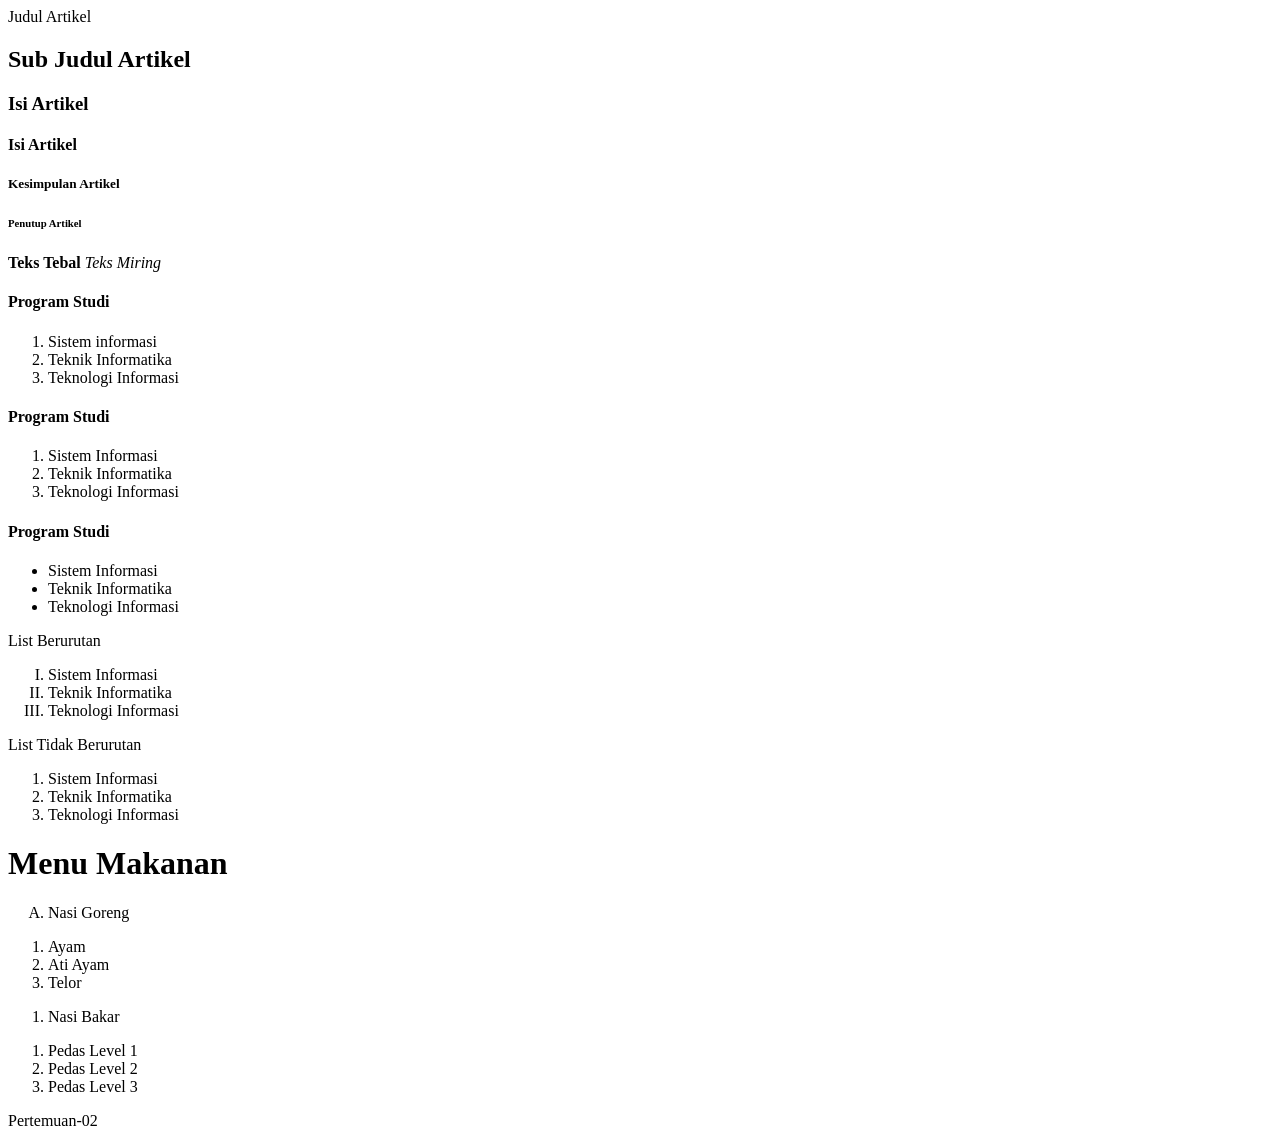
<file: pertemuan-02/latihan2.html>
<!DOCTYPE HTML>
<html>
<head>
    <title>Dasar HTML></title>
</head>
<body>
 
<hi>Judul Artikel</hi> 
<h2>Sub Judul Artikel</h2>
<h3>Isi Artikel</h3> 
<h4>Isi Artikel</h4>
<h5>Kesimpulan Artikel</h5>
<h6> Penutup Artikel</h6>

</body>
</html>
<b>Teks Tebal</b>
<i>Teks Miring</i>
<h4>Program Studi</h4>
<ol>
    <li>Sistem informasi</li>
    <li>Teknik Informatika</li>
    <li>Teknologi Informasi</li>
</ol>
<h4>Program Studi</h4>
<ol type=a">
    <li>Sistem Informasi</li>
    <li>Teknik Informatika</li>
    <li>Teknologi Informasi</li>
</ol>
<h4>Program Studi</h4>
<ul>
    <li>Sistem Informasi</li>
    <li>Teknik Informatika</li>
    <li>Teknologi Informasi</li>
</ul>
<hi>List Berurutan</hi> 
<ol type ="I">
    <li>Sistem Informasi</li>
    <li>Teknik Informatika</li>
    <li>Teknologi Informasi</li>
</ol>
<hi>List Tidak Berurutan</hi>
<ol type="cricle">
    <li>Sistem Informasi</li>
    <li>Teknik Informatika</li>
    <li>Teknologi Informasi</li>
</ol>
<h1>Menu Makanan</h1>
<ol type="A">
    <li>Nasi Goreng</li>
</ol>
<ol type 1 >
    <li>Ayam</li>
    <li>Ati Ayam</li> 
    <li>Telor</li>
</ol>
<ol type="B">
    <li>Nasi Bakar</li>
</ol>
<ol type 2>
    <li>Pedas Level 1</li>
    <li>Pedas Level 2</li>
    <li>Pedas Level 3</li>
</ol>
<p>Pertemuan-02</p>
<body>
<html>
</file>
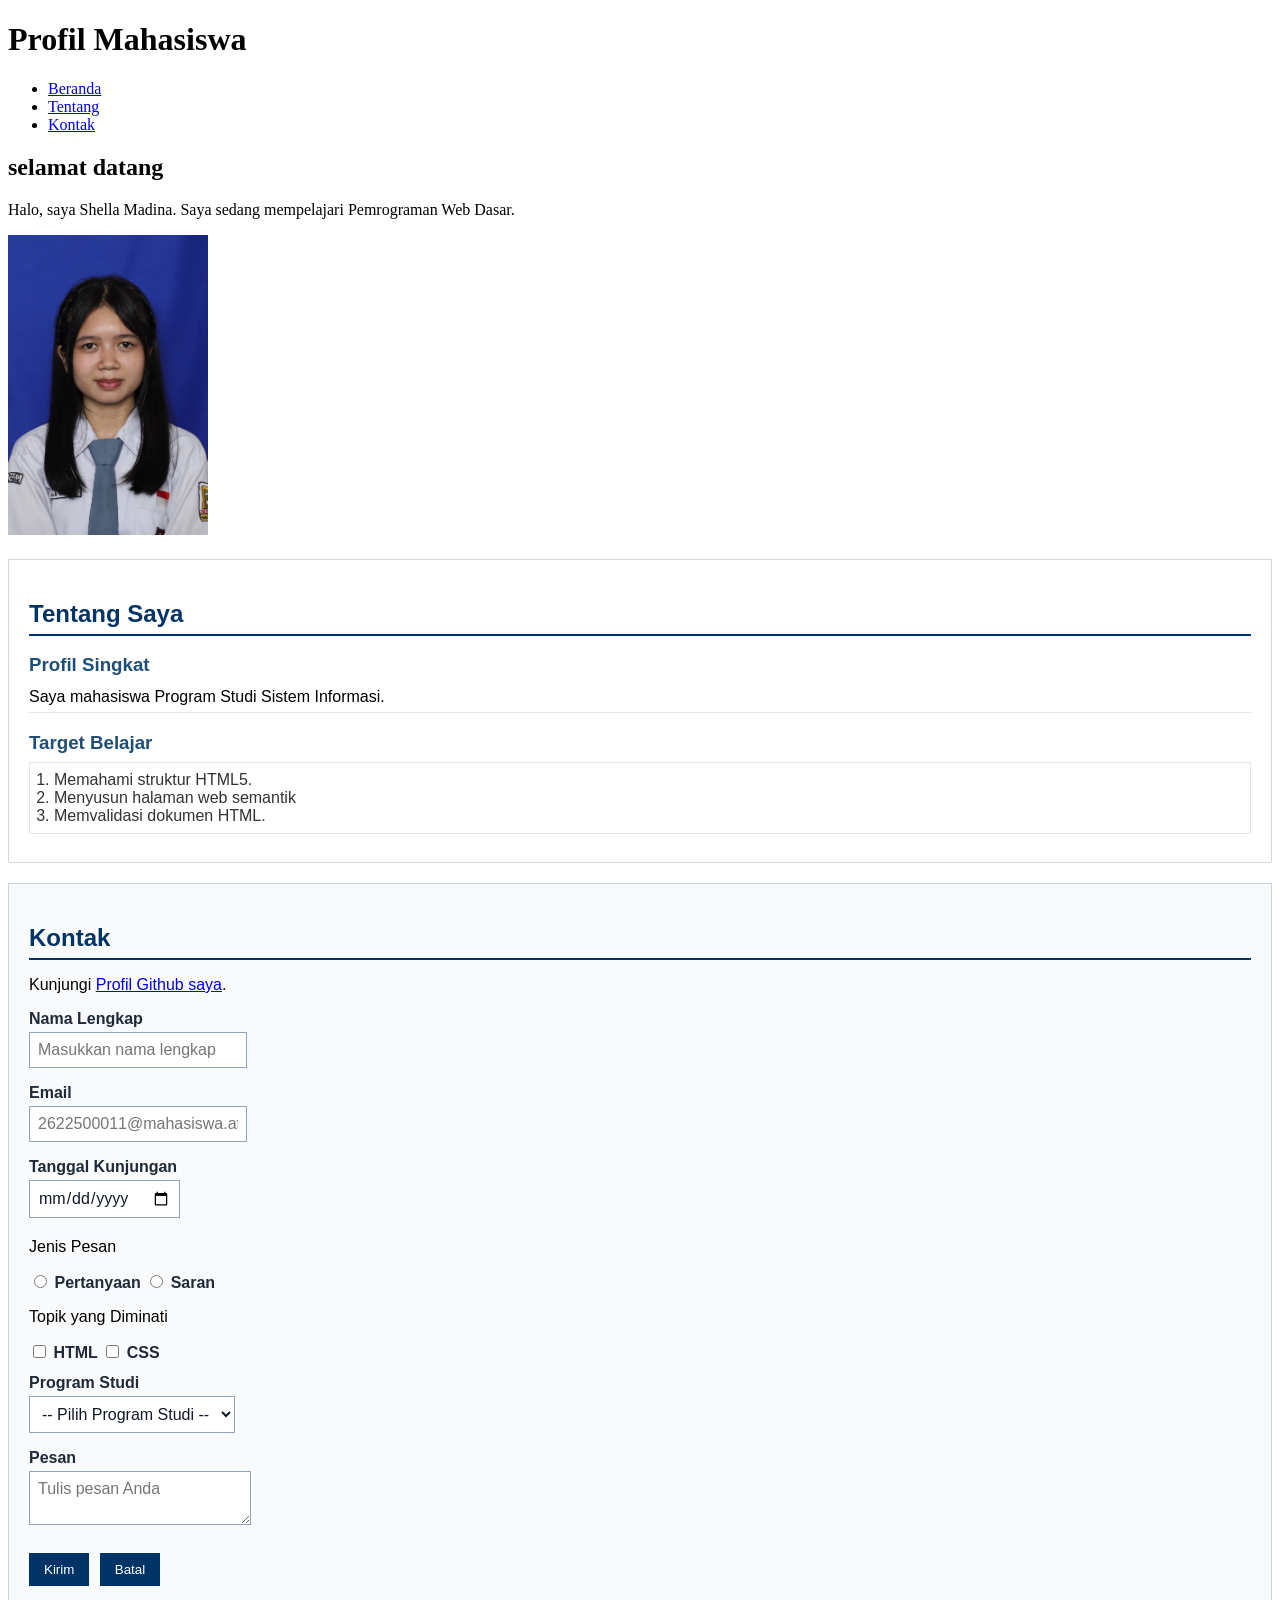
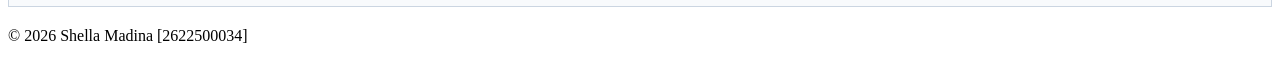
<file: pertemuan-03/latihan1.html>
<!DOCTYPE html>
<html lang="en">
<head>
    <meta charset="UTF-8">
    <meta name="viewport" content="width=device-width, initial-scale=1.0">
    <title>Profil Mahasiswa</title>
    <style>
        #about {
            background-color: #ffffff;
            border: 1px solid #d0d7de;
            padding: 20px;
            margin: 20px 0;
            font-family: Arial, sans-serif;
        }

        #about h2 {
            color: #003366;
            border-bottom: 2px solid #003366;
            padding-bottom: 6px;
            margin-bottom: 16px;
        }

        #about h3 {
            color: #1f4e78;
            margin-bottom: 6px;
        }

        #about p {
            margin: 6px 0;
            padding: 6px 0;
            border-bottom: 1px solid #e6e6e6;
        }

        #about ol {
            color: #333333;
            margin: 8px 0;
            padding: 8px 24px;
            border: 1px solid #e6e6e6;
        }

        #contact {
            background-color: #f8fafc;
            border: 1px solid #cbd5e1;
            padding: 20px;
            margin: 20px 0;
            font-family: Arial, sans-serif;
        }

        #contact h2 {
            color: #003366;
            border-bottom: 2px solid #003366;
            padding-bottom: 6px;
            margin-bottom: 16px;
        }

        .form-group {
            margin: 12px 0;
        }

        #contact label {
            color: #1f2937;
            font-weight: bold;
        }

        .input-form {
            background-color: #ffffff;
            color: #111827;
            font-family: Arial, sans-serif;
            font-size: 16px;
            padding: 8px;
            margin: 4px 0;
            border: 1px solid #94a3b8;
        }

        #contact button {
            background-color: #003366;
            color: #ffffff;
            font-weigth: bold;
            padding: 8px 14px;
            margin: 8px 6px 0 0;
            border: 1px solid #003366;
        }
    </style>
</head>
<body>
    <header>
        <h1>Profil Mahasiswa</h1>
        <nav>
            <ul>
                <li><a href="#home">Beranda</a></li>
                <li><a href="#about">Tentang</a></li>
                <li><a href="#Contact">Kontak</a></li>
            </ul>
        </nav>
    </header>

    <main>
        <section id="home">
            <h2>selamat datang</h2>
            <p>Halo, saya Shella Madina. Saya sedang mempelajari Pemrograman Web Dasar.</p>
            <img src="../fotoi.jpg" alt="Foto Profil Shella Madina" width="200">
        </section>

        <section id="about">
            <h2>Tentang Saya</h2>
            <article>
                <h3>Profil Singkat</h3>
                <p>Saya mahasiswa Program Studi Sistem Informasi.</p>

                <h3>Target Belajar</h3>
                <ol>
                    <li>Memahami struktur HTML5.</li>
                    <li>Menyusun halaman web semantik</li>
                    <li>Memvalidasi dokumen HTML.</li>
                </ol>
            </article>
        </section>

        <section id="contact">
            <h2>Kontak</h2>
            <p>Kunjungi <a href="https://github.com/2622500011/2622500011-PWD-SI1A-2627G/">Profil Github saya</a>.</p>

            <form action="index.html" method="get">
                <div class="form-group">
                    <label for="nama">Nama Lengkap</label><br />
                    <input
                        class="input-form"
                        type="text"
                        id="nama"
                        name="nama"
                        placeholder="Masukkan nama lengkap"
                        minlength="3"
                        maxlength="50"
                        required 
                    />
                </div>

                <div class="form-group">
                    <label for="email">Email</label><br />
                    <input class="input-form" type="email" id="email" name="email" placeholder="2622500011@mahasiswa.atmaluhur.ac.id" required />
                </div>

                <div class="form-group">
                    <label for="tanggal">Tanggal Kunjungan</label><br />
                    <input class="input-form" type="date" id="tanggal" name="tanggal" required />
                </div>

                <div class="form-group">
                    <p>Jenis Pesan</p>
                    <input type="radio" id="pertanyaan" name="jenis_pesan" value="pertanyaan" required />
                    <label for="pertanyaan">Pertanyaan</label>
                    <input type="radio" id="saran" name="jenis_pesan" value="saran"  />
                    <label for="saran">Saran</label>
                 </div>

                 <div class="form-group">
                     <p>Topik yang Diminati</p>
                     <input type="checkbox" id="minat-html" name="minat" value="HTML" />
                     <label for="minat-html">HTML</label>
                     <input type="checkbox" id="minat-css" name="minat" value="CSS" />
                     <label for="minat-css">CSS</label>
                </div>

                <div class="form-group">
                    <label for="prodi">Program Studi</label><br />
                    <select class="input-form" id="prodi" name="prodi" required>
                        <option value="">-- Pilih Program Studi --</option>
                        <option value="sistem-informasi">Sistem Informasi</option>
                        <option value="teknik-informatika">Teknik Informatika</option>
                    </select>
                </div>

                <div class="form-group">
                    <label for="pesan">Pesan</label><br />
                    <textarea
                        class="input-form"
                        id="pesan"
                        name="pesan"
                        maxlength="300"
                        placeholder="Tulis pesan Anda"
                        required
                    ></textarea>
                </div>

                <button type="submit">Kirim</button>
                <button type="reset">Batal</button>
            </form>
        </section>
    </main>

    <footer>
        <p>&copy; 2026 Shella Madina [2622500034]</p>
    </footer>
</body>
</html>
</file>
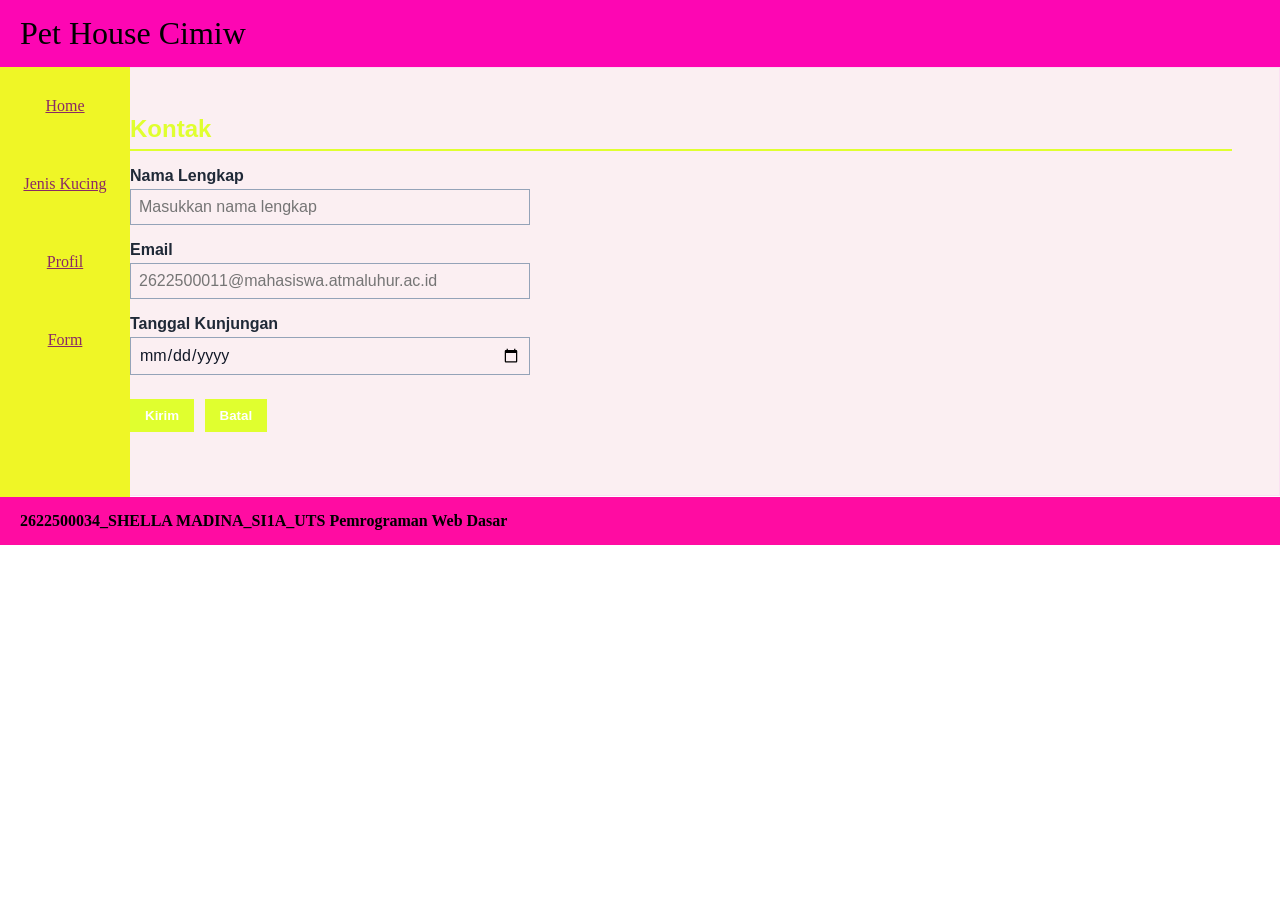
<file: pertemuan-08/form.html>
<!DOCTYPE html>
<html>
<head>
    <title>profil - Pet House Cimiw </title>
    <link rel="stylesheet" href="style.css">
</head>
<body>
    <div id="header">
        <h1>Pet House Cimiw</h1>
    </div>
    <div id="menu">
        <a href="index.html">Home</a>
        <a href="jenis.html">Jenis Kucing</a>
        <a href="profil.html">Profil</a>
        <a href="form.html">Form</a>
    </div>
    
    <section id="contact">
            <h2>Kontak</h2>

            <form id="contactForm" action="form.html" method="get" novalidate>
                <div class="form-group">
                    <label for="nama">Nama Lengkap</label><br />
                    <input
                        class="input-form"
                        type="text"
                        id="nama"
                        name="nama"
                        placeholder="Masukkan nama lengkap"
                        minlength="3"
                        maxlength="50"
                        required 
                    />
                </div>

                <div class="form-group">
                    <label for="email">Email</label><br />
                    <input class="input-form" type="email" id="email" name="email" placeholder="2622500011@mahasiswa.atmaluhur.ac.id" required />
                </div>

                <div class="form-group">
                    <label for="tanggal">Tanggal Kunjungan</label><br />
                    <input class="input-form" type="date" id="tanggal" name="tanggal" required />
                </div>

                <button type="submit">Kirim</button>
                <button type="reset">Batal</button>
                <p id="formFeedback"></p>
            </form>
        </section>
    </main>

     
    <div id="footer">
        2622500034_SHELLA MADINA_SI1A_UTS Pemrograman Web Dasar
    </div>
    <script src="script.js"></script>
</body>
</html>
</file>
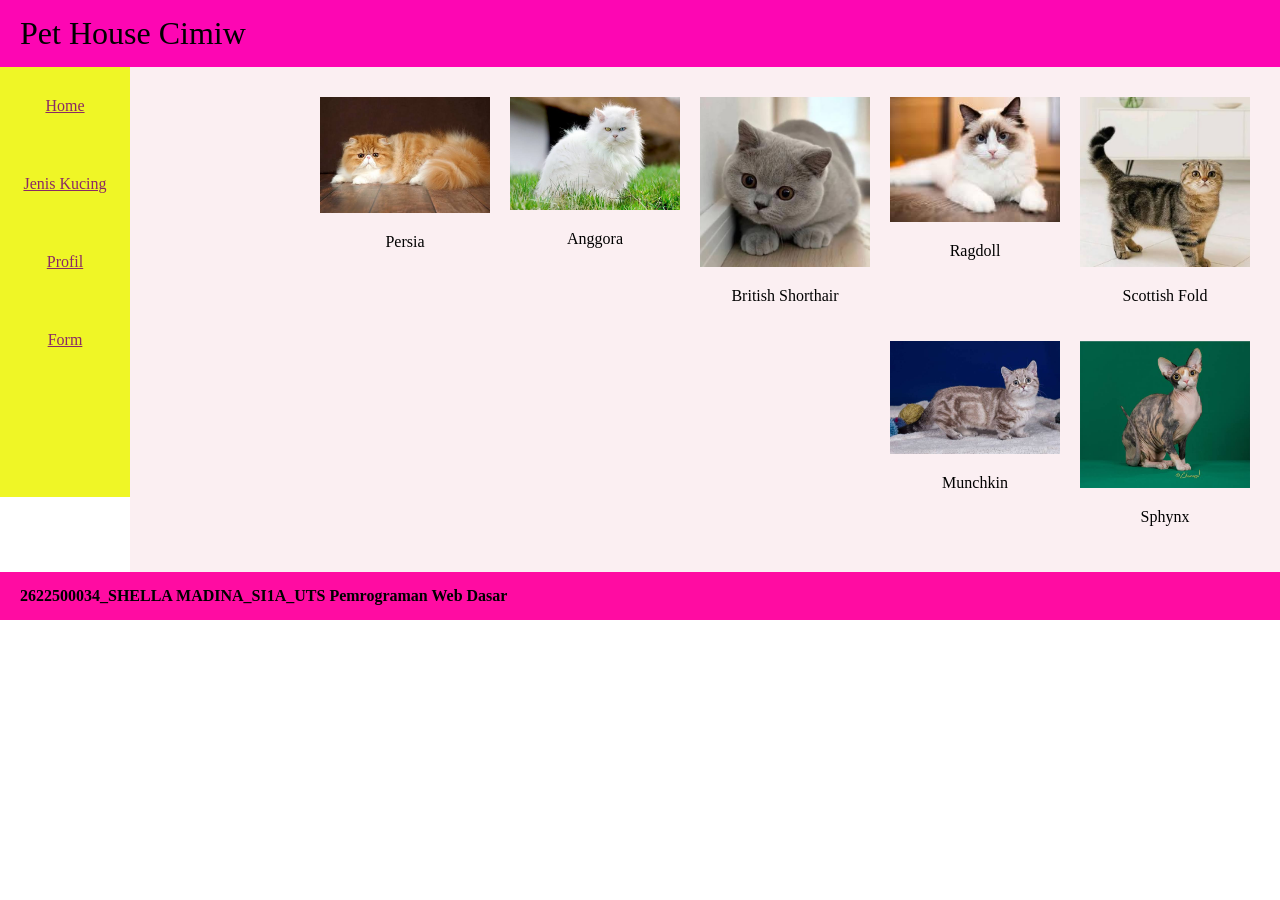
<file: pertemuan-08/jenis.html>
<!DOCTYPE html>
<html>
<head>
    <title>Jenis Kucing - Pet House Cimiw </title>
    <link rel="stylesheet" href="style.css">
</head>
<body>
    <div id="header">
        <h1>Pet House Cimiw</h1>
    </div>
    <div id="menu">
        <a href="index.html">Home</a>
        <a href="jenis.html">Jenis Kucing</a>
        <a href="profil.html">Profil</a>
        <a href="form.html">Form</a>
    </div>
    <div id="isi2" class="isi2">
        
        <div class="jeniskucing">
            <img src="img/image1.jpg"  width="170">
            <p>Persia</p>
        </div>
        <div class="jeniskucing">
            <img src="img/image2.jpg" width="170">
            <p>Anggora</p>
        </div>
        <div class="jeniskucing">
            <img src="img/image3.jpg" width="170">
            <p>British Shorthair</p>
        </div>
        <div class="jeniskucing">
            <img src="img/image4.jpg" width="170">
            <p>Ragdoll</p>
        </div>
        <div class="jeniskucing">
            <img src="img/image5.jpg" width="170">
            <p>Scottish Fold</p>
        </div>
        <div class="jeniskucing">
            <img src="img/image6.jpg" width="170">
            <p>Munchkin</p>
        </div>
        <div class="jeniskucing">
            <img src="img/image7.jpg" width="170">
            <p>Sphynx</p>
        </div>
    </div>
    <div id="footer">
        2622500034_SHELLA MADINA_SI1A_UTS Pemrograman Web Dasar
    </div>
    <script src="script.js"></script>
</body>
</html>
</file>
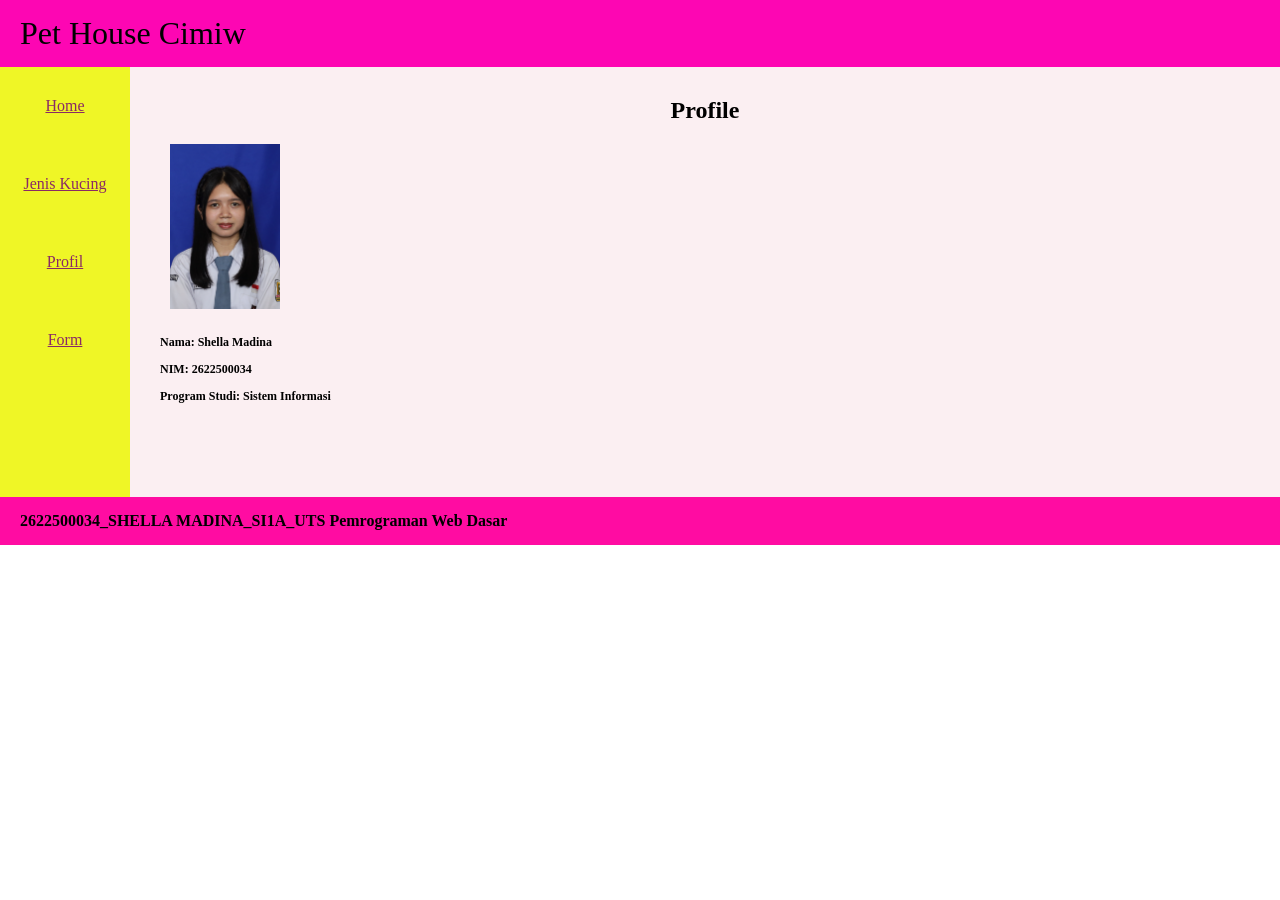
<file: pertemuan-08/profil.html>
<!DOCTYPE html>
<html>
<head>
    <title>profil - Pet House Cimiw </title>
    <link rel="stylesheet" href="style.css">
</head>
<body>
    <div id="header">
        <h1>Pet House Cimiw</h1>
    </div>
    <div id="menu">
        <a href="index.html">Home</a>
        <a href="jenis.html">Jenis Kucing</a>
        <a href="profil.html">Profil</a>
        <a href="form.html">Form</a>
    </div>
    <div id="isi">
        <h2>Profile</h2>
        <div class="profile">
            <img src="img/fotoi.jpg">
            <p>Nama: Shella Madina</p>
            <p>NIM: 2622500034</p>
            <P>Program Studi: Sistem Informasi</P>
        </div>
     </div>
    <div id="footer">
        2622500034_SHELLA MADINA_SI1A_UTS Pemrograman Web Dasar
    </div>
    <script src="script.js"></script>
</body>
</html>
</file>
<file: pertemuan-04/style.css>
* {
            box-sizing: border-box;
        }

        body {
            margin: 0;
            padding: 12px;
            font-family: Arial, sans-serif;
            color: #111827;
            background-color: #eef2f7;
        }

        /* Header */
        header {
            background-color: #003366;
            color: #ffffff;
            padding: 20px;
            margin-bottom: 20px;
            border: 1px solid #00264d;
        }

        header h1 {
            margin: 0 0 16px 0;
            font-size: 28px;
        }

        nav ul {
            display: flex;
            flex-direction: column;
            justify-content: flex-start;
            align-items: flex-start;
            gap: 8px;
            margin: 0;
            padding: 0;
            list-style-type: none;
        }

        nav a {
            color: #ffffff;
            font-weight: bold;
            text-decoration: none;
        }

        main {
            display: grid;
            grid-template-columns: 1fr;
            gap: 16px;
        }

        section {
            width: 100%;

        }
        #home {
            background-color: #ffffff;
            border: 1px solid #d0d7de;
            padding: 20px;
            margin: 0;  
        }

        #home h2 {
            color: #003366;
            border-bottom: 2px solid #003366;
            padding-bottom: 6px;
            margin-top: 0;
            margin-bottom: 16px;
        }

        #home p {
            line-height: 1.6;
            margin: 0 0 16px;
        }

        #home img {
            display: block;
            width: 240px;
            max-width: 100%;
            height: auto;
            border: 1px solid #cbd5e1;
        }
        
        #about {
            background-color: #ffffff;
            border: 1px solid #d0d7de;
            padding: 20px;
            margin: 0;
            font-family: Arial, sans-serif;
        }

        #about h2 {
            color: #003366;
            border-bottom: 2px solid #003366;
            padding-bottom: 6px;
            margin-top: 0;
            margin-bottom: 16px;
        }

        #about h3 {
            color: #1f4e78;
            margin-bottom: 6px;
        }

        #about p {
            line-height: 1.5;
            margin: 6px 0;
            padding: 6px 0;
            border-bottom: 1px solid #e6e6e6;
        }

        #about ol {
            color: #333333;
            margin: 8px 0;
            padding: 8px 24px;
            border: 1px solid #e6e6e6;
        }

        #contact {
            background-color: #ffffff;
            border: 1px solid #d0d7de;
            padding: 20px;
            margin: 0;
            font-family: Arial, sans-serif;
            grid-column: 1 / -1;
        }

        #contact h2 {
            color: #003366;
            border-bottom: 2px solid #003366;
            padding-bottom: 6px;
            margin-top: 0;
            margin-bottom: 16px;
        }

        .form-group {
            margin: 12px 0;
        }

        #contact label {
            color: #1f2937;
            font-weight: bold;
        }

        .input-form {
            background-color: #ffffff;
            color: #111827;
            font-family: Arial, sans-serif;
            font-size: 16px;
            padding: 8px;
            margin: 4px 0;
            border: 1px solid #94a3b8;
            width: 100%;
            max-width: 400px;
        }

        #contact textarea {
            min-height: 80px;
            resize: vertical;
        }

        #contact button {
            cursor: pointer;
            background-color: #003366;
            color: #ffffff;
            font-weight: bold;
            padding: 8px 14px;
            margin: 8px 6px 0 0;
            border: 1px solid #003366;
        }

        /* Footer */
        footer {
            background-color: #003366;
            color: #ffffff;
            text-align: center;
            padding: 14px 20px;
            margin-top: 20px;
            border: 1px solid #00264d;
        }

        footer p {
            margin: 0;
        }

        @media (min-width: 768px) {
            /* aturan CSS untuk viewport dengan lebar minimal 768px */
            main {
                grid-template-columns: 1fr 1fr;
            }

            nav ul {
                flex-direction: row;
                justify-content: flex-start;
                align-items: center;
                gap: 16px;
            }

            #contact {
                grid-column: 1 / -1;
            }
        }
</file>
<file: pertemuan-05/style.css>
*{ 
    box-sizing: border-box;
 }
      body {
        margin: 0;
        padding: 12px;
        font-family: Arial, sans-serif;
        color: #111827;
        background-color: #eef2f7;
      }

      /* Header */
      header {
      background-color: #003366;
      color: #ffffff;
      padding: 20px;
      margin-bottom: 20px;
      border: 1px solid #00264d;
      }

      header h1 {
      margin: 0;
      font-size: 28px;
      }

      .header-top {
      display: flex;
      justify-content: space-between;
      align-items: center;
      }

      #navMenu {
      display: none;
      }

      #navMenu.nav-open {
      display: flex;
      flex-direction: column;
      margin-top: 16px;
      } 

      .nav-toggle {
      display: block;
      border: none;
      background: transparent;
      color: #ffffff;
      font-size: 1.8rem;
      line-height: 1;
      cursor: pointer;
      }

      /*Navigasi */
      nav ul {
      display: flex;
      flex-direction: column;
      justify-content: flex-start;
      align-items: flex-start;
      gap: 12px;
      margin: 0;
      padding: 0;
      list-style: none;
      }

      nav a {
      color: #ffffff;
      font-weight: bold;
      text-decoration: none;
      }

      /*layout utama*/
      main {
      display: grid;
      grid-template-columns: 1fr;
      gap: 16px;
      }

      section {
      width: 100%
      }
      
      /*bagian home*/
      #home {
        background-color: #ffffff;
        border: 1px solid #d0d7de;
        padding: 20px;
        margin: 0;
      }

      #home h2 {
      color: #003366;
      border-bottom: 2px solid #003366;
      padding-bottom: 6px;
      margin-top: 0;
      margin-bottom: 16px;
      }

      #home p {
      line-height: 1.6;
      margin: 0 0 16px;
      }

      #home img {
        display: block;
        width: 240px;
        max-width: 100%;
        height: auto;
        border: 1px solid #cbd5e1;
      }

      /*bagian tentang*/
      #about {
        background-color: #ffffff;
        border: 1px solid #d0d7de;
        padding: 20px;
        margin: 0;
      }

      #about h2 {
        color: #003366;
        border-bottom: 2px solid #003366;
        padding-bottom: 6px;
        margin-top: 0;
        margin-bottom: 16px;
      }

      #about h3 {
        color: #1f4e78;
        margin-bottom: 6px;
      }

      #about p {
        line-height: 1.5;
        margin: 6px 0;
        padding: 6px 0;
        border-bottom: 1px solid #e6e6e6;
      }

      #about ol {
        color: #333333;
        margin: 8px 0;
        padding: 8px 24px;
        border: 1px solid #e6e6e6;
      }

      /*bagian kontak*/
      #contact {
        background-color: #f8fafc;
        border: 1px solid #cbd5e1;
        padding: 20px;
        margin: 0;
      }

      #contact h2 {
        color: #003366;
        border-bottom: 2px solid #003366;
        padding-bottom: 6px;
        margin-top: 0;
        margin-bottom: 16px;
      }

      .form-group {
        margin: 12px 0;
      }

      #contact label {
        color: #1f2937;
        font-weight: bold;
      }

      .input-form {
        background-color: #ffffff;
        color: #111827;
        font-family: Arial, sans-serif;
        font-size: 16px;
        padding: 8px;
        margin: 4px 0;
        border: 1px solid #94a3b8;
        width: 100%;
        max-width: 100%;
      }

      #contact textarea {
      min-height: 80px;
      resize: vertical;
      }

      #contact button {
        cursor: pointer;
        background-color: #003366;
        color: #ffffff;
        font-weight: bold;
        padding: 8px 14px;
        margin: 8px 6px 0 0;
        border: 1px solid #003366;
      }
      /* Footer */
      footer {
      background-color: #003366;
      color: #ffffff;
      text-align: center;
      padding: 14px 20px;
      margin-top: 20px;
      border: 1px solid #00264d;
      }

      footer p {
        margin: 0;
      }

      .form-feedback-error {
      color: #c62828;
      }

      .form-feedback-success {
       color: #2e7d32;
      }

      /*layout untuk viewport yang lebih lebar*/
      @media (min-width: 768px) {
      nav {
        margin-top: 16px;
      }

      nav ul {
        flex-direction: row;
        justify-content: flex-start;
        align-items: center;
        gap: 16px
      }
    
      main {
      grid-template-columns: 1fr 1fr;
      }
      
      #contact {
        grid-column: 1 / -1;
      }

      #navMenu {
      display: flex;
      flex-direction: row;
      }

      .nav-toggle {
      display: none;
      }
    }
</file>
<file: pertemuan-06/style.css>
*{ 
    box-sizing: border-box;
 }
      body {
        margin: 0;
        padding: 12px;
        font-family: Arial, sans-serif;
        color: #111827;
        background-color: #eef2f7;
      }

      /* Header */
      header {
      background-color: #003366;
      color: #ffffff;
      padding: 20px;
      margin-bottom: 20px;
      border: 1px solid #00264d;
      }

      header h1 {
      margin: 0 0 16px;
      font-size: 28px;
      }

      .header-top {
      display: flex;
      justify-content: space-between;
      align-items: center;
      }

      #navMenu {
      display: none;
      }

      #navMenu.nav-open {
      display: flex;
      flex-direction: column;
      margin-top: 16px;
      } 

      .nav-toggle {
      display: block;
      border: none;
      background: transparent;
      color: #ffffff;
      font-size: 1.8rem;
      line-height: 1;
      cursor: pointer;
      }



      nav ul {
      display: flex;
      flex-direction: column;
      justify-content: flex-start;
      align-items: flex-start;
      gap: 8px;
      margin: 0;
      padding: 0;
      list-style: none;
      }

      nav a {
      color: #ffffff;
      font-weight: bold;
      text-decoration: none;
      }

      main {
      display: grid;
      grid-template-columns: 1fr;
      background-color: #eef2f7;
      gap: 20px;
      padding: 20px;
      }

      section {
      width: auto;
      margin: 0;
      }
      
      #home {
        background-color: #ffffff;
        border: 1px solid #d0d7de;
        padding: 20px;
        margin: 0;
      }

      #home h2 {
      color: #003366;
      border-bottom: 2px solid #003366;
      padding-bottom: 6px;
      margin-top: 0;
      margin-bottom: 16px;
      }

      #home p {
      line-height: 1.6;
      margin: 0 0 16px;
      }

      #home img {
        display: block;
        width: 240px;
        max-width: 100%;
        height: auto;
        border: 1px solid #cbd5e1;
      }

      #about {
        background-color: #ffffff;
        border: 1px solid #d0d7de;
        padding: 20px;
        margin: 0;
        font-family: Arial, sans-serif;
      }

      #about h2 {
        color: #003366;
        border-bottom: 2px solid #003366;
        padding-bottom: 6px;
        margin-top: 0;
        margin-bottom: 16px;
      }

      #about h3 {
        color: #1f4e78;
        margin-bottom: 6px;
      }

      #about p {
        line-height: 1.5;
        margin: 6px 0;
        padding: 6px 0;
        border-bottom: 1px solid #e6e6e6;
      }

      #about ol {
        color: #333333;
        margin: 8px 0;
        padding: 8px 24px;
        border: 1px solid #e6e6e6;
      }

      #contact {
        background-color: #f8fafc;
        border: 1px solid #cbd5e1;
        padding: 20px;
        margin: 0;
        font-family: Arial, sans-serif;
        grid-column: 1 / -1;  
      }

      #contact h2 {
        color: #003366;
        border-bottom: 2px solid #003366;
        padding-bottom: 6px;
        margin-top: 0;
        margin-bottom: 16px;
      }

      .form-group {
        margin: 12px 0;
      }

      #contact label {
        color: #1f2937;
        font-weight: bold;
      }

      .input-form {
        background-color: #ffffff;
        color: #111827;
        font-family: Arial, sans-serif;
        font-size: 16px;
        padding: 8px;
        margin: 4px 0;
        border: 1px solid #94a3b8;
        width: 100%;
        max-width: 100%;
      }

      #contact textarea {
      min-height: 80px;
      resize: vertical;
      }

      #contact button {
        cursor: pointer;
        background-color: #003366;
        color: #ffffff;
        font-weight: bold;
        padding: 8px 14px;
        margin: 8px 6px 0 0;
        border: 1px solid #003366;
      }
      /* Footer */
      footer {
      background-color: #003366;
      color: #ffffff;
      text-align: center;
      padding: 14px 20px;
      margin-top: 20px;
      border: 1px solid #00264d;
      }

      footer p {
        margin: 0;
      }

      .form-feedback-error {
      color: #c62828;
      }

      .form-feedback-success {
       color: #2e7d32;
      }


      @media (min-width: 768px) {
      nav {
        margin-top: 16px;
      }
      /* aturan CSS untuk viewport dengan lebar minimal 768px */
      main {
      grid-template-columns: 1fr 1fr;
      }
      
      nav ul {
      flex-direction: row;
      justify-content: flex-start;
      align-items: center;
      gap: 16px;
      }

      #contact {
      grid-column: 1 / -1;  
      }

      #navMenu {
      display: flex;
      flex-direction: row;
      }

      .nav-toggle {
      display: none;
      }
    }
</file>
<file: pertemuan-08/style.css>
body {
    margin: 0;
    font-family: "Times New Roman", serif;
}
#header {
    background-color: #fd06b3;
    padding: 15px 20px;
}
#header h1 {
    margin: 0;
    font-weight: normal;
}

#menu {
    float: left;
    width: 130px;
    height: 400px;
    background-color: #eff626;
    text-align: center;
    padding-top: 30px;
}
#menu a {
    display: block;
    margin-bottom: 60px;
    color: #8a2a64;
}
#isi {
    margin-left: 130px;
    min-height: 370px;
    padding: 30px;
    background-color: #fbeff2;
}

#isi2 {
    display: flex;
    flex-direction: row;
    justify-content: flex-end;
    gap: 20px;
    flex-wrap: wrap;
    text-align: center;
    margin-left: 130px;
    min-height: 370px;
    padding: 30px;
    background-color: #fbeff2;
}

#contact {
            flex: 1;
            display: block;
            text-align: left;
            background-color: #fbeff2;
            border: 1px solid #fbe0f2;
            padding: 47px;
            margin: 0;
            font-family: Arial, sans-serif;
            grid-column: 1 / -1;
        }

        #contact h2 {
            color: #e0ff2f;
            border-bottom: 2px solid #e0ff2f;
            padding-bottom: 6px;
            margin-top: 0;
            margin-bottom: 16px;
        }

        .form-group {
            margin: 12px 0;
        }

        #contact label {
            
            color: #1f2937;
            font-weight: bold;
        }

        .input-form {
            background-color: #fbeff2;
            color: #111827;
            font-family: Arial, sans-serif;
            font-size: 16px;
            padding: 8px;
            margin: 4px 0;
            border: 1px solid #94a3b8;
            width: 100%;
            max-width: 400px;
            box-sizing: border-box;
        }

        #contact textarea {
            min-height: 80px;
            resize: vertical;
            box-sizing: border-box;
        }

        #contact button {
            cursor: pointer;
            background-color: #e0ff2f;
            color: #ffffff;
            font-weight: bold;
            padding: 8px 14px;
            margin: 8px 6px 0 0;
            border: 1px solid #e0ff2f;
        }

#isi img {
    text-align: center;
}

#isi h2 {
    text-align: center;
    margin: 0 0 10px 0;
}
#gambar img {
    width: 45px;
    height: 50px;
}
.profile img {
    display: inline-block;
    width: 110px;
    margin: 10px;
    text-align: justify;
}
.jenis {
    display: inline-block;
    width: 110px;
    margin: 10px;
    text-align: center;
}
.jenis img {
    width: 50px;
    height: 50px;
}
#isi .jenis p {
    margin: 5px 0 0 0;
    font-size: 13px;
    text-align: center;
}
#isi p {
    font-size: 12px;
    font-weight: bold;
    text-align: justify;
}

.form-feedback-error {
      color: #c62828;
      }

      .form-feedback-success {
       color: #2e7d32;
      }

#footer {
    clear: both;
    background-color: #ff0ca2;
    padding: 15px 20px;
    font-weight: bold;
}
</file>
